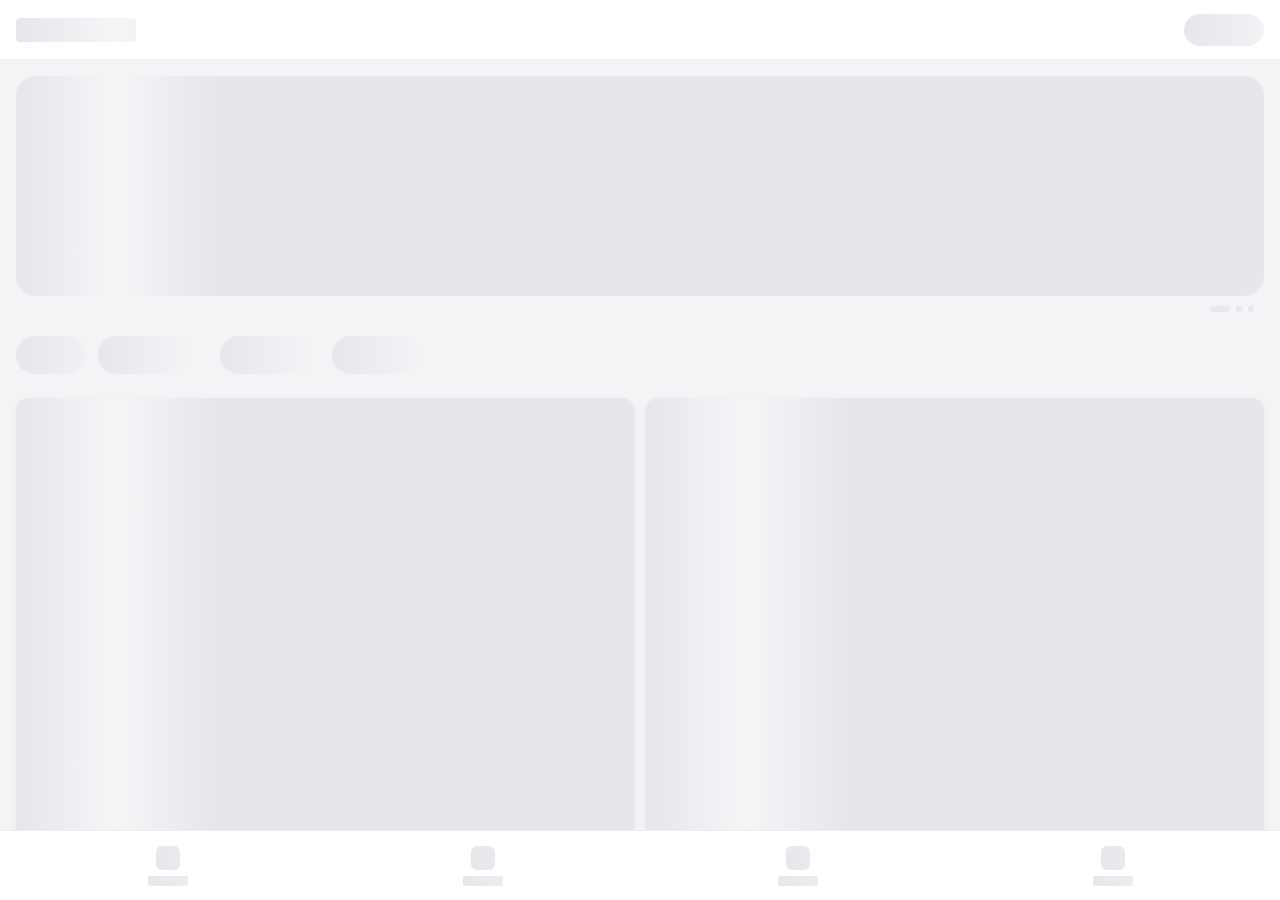
<file: loading.html>
<!DOCTYPE html>
<html lang="en">
<head>
    <meta charset="UTF-8">
    <meta name="viewport" content="width=device-width, initial-scale=1.0, maximum-scale=1.0, user-scalable=no">
    <title>Skeleton Loading Demo</title>
    <!-- Bootstrap CSS -->
    <link href="https://cdn.jsdelivr.net/npm/bootstrap@5.3.3/dist/css/bootstrap.min.css" rel="stylesheet">
    <link rel="stylesheet" href="index.css">
</head>
<body style="background:var(--bg-main); overflow: hidden; height: 100vh; display: flex; flex-direction: column;">
    
    <!-- Skeleton Header -->
    <header class="top-header" style="height: 60px; background: white; padding: 0 16px; display: flex; align-items: center; justify-content: space-between; border-bottom: 1px solid #eee;">
        <div class="skeleton-box" style="height: 24px; width: 120px; border-radius: 4px;"></div>
        <div class="skeleton-box" style="height: 32px; width: 80px; border-radius: 20px;"></div>
    </header>

    <div class="content-wrapper" style="flex: 1; overflow: hidden; padding: 16px;">
        <!-- Skeleton Featured Slider -->
        <div class="featured-slider-wrapper" style="margin-bottom: 24px;">
            <div class="skeleton-box" style="height: 220px; border-radius: 20px; width: 100%;"></div>
            <div style="display: flex; justify-content: flex-end; gap: 6px; margin-top: 10px; margin-right: 10px;">
                <div class="skeleton-box" style="height: 6px; width: 20px; border-radius: 3px;"></div>
                <div class="skeleton-box" style="height: 6px; width: 6px; border-radius: 3px;"></div>
                <div class="skeleton-box" style="height: 6px; width: 6px; border-radius: 3px;"></div>
            </div>
        </div>
        
        <!-- Skeleton Category Tabs -->
        <div style="display: flex; gap: 12px; margin-bottom: 24px; overflow: hidden;">
            <div class="skeleton-box" style="height: 38px; width: 70px; border-radius: 20px; flex-shrink: 0;"></div>
            <div class="skeleton-box" style="height: 38px; width: 110px; border-radius: 20px; flex-shrink: 0;"></div>
            <div class="skeleton-box" style="height: 38px; width: 100px; border-radius: 20px; flex-shrink: 0;"></div>
            <div class="skeleton-box" style="height: 38px; width: 90px; border-radius: 20px; flex-shrink: 0;"></div>
        </div>
        
        <!-- Skeleton Grid -->
        <div class="puzzle-grid" style="display: grid; grid-template-columns: 1fr 1fr; gap: 12px;">
            <div class="skeleton-box skeleton-card"></div>
            <div class="skeleton-box skeleton-card"></div>
            <!-- Simulating locked cards in skeleton -->
            <div class="skeleton-box skeleton-card" style="filter: brightness(0.7);"></div>
            <div class="skeleton-box skeleton-card" style="filter: brightness(0.7);"></div>
        </div>
    </div>

    <!-- Skeleton Sidebar/Nav -->
    <div style="height: 70px; background: white; border-top: 1px solid #eee; display: flex; align-items: center; justify-content: space-around; padding: 0 10px;">
        <div style="display: flex; flex-direction: column; align-items: center; gap: 6px;">
            <div class="skeleton-box" style="height: 24px; width: 24px; border-radius: 6px;"></div>
            <div class="skeleton-box" style="height: 10px; width: 40px; border-radius: 2px;"></div>
        </div>
        <div style="display: flex; flex-direction: column; align-items: center; gap: 6px;">
            <div class="skeleton-box" style="height: 24px; width: 24px; border-radius: 6px;"></div>
            <div class="skeleton-box" style="height: 10px; width: 40px; border-radius: 2px;"></div>
        </div>
        <div style="display: flex; flex-direction: column; align-items: center; gap: 6px;">
            <div class="skeleton-box" style="height: 24px; width: 24px; border-radius: 6px;"></div>
            <div class="skeleton-box" style="height: 10px; width: 40px; border-radius: 2px;"></div>
        </div>
        <div style="display: flex; flex-direction: column; align-items: center; gap: 6px;">
            <div class="skeleton-box" style="height: 24px; width: 24px; border-radius: 6px;"></div>
            <div class="skeleton-box" style="height: 10px; width: 40px; border-radius: 2px;"></div>
        </div>
    </div>

</body>
</html>
</file>
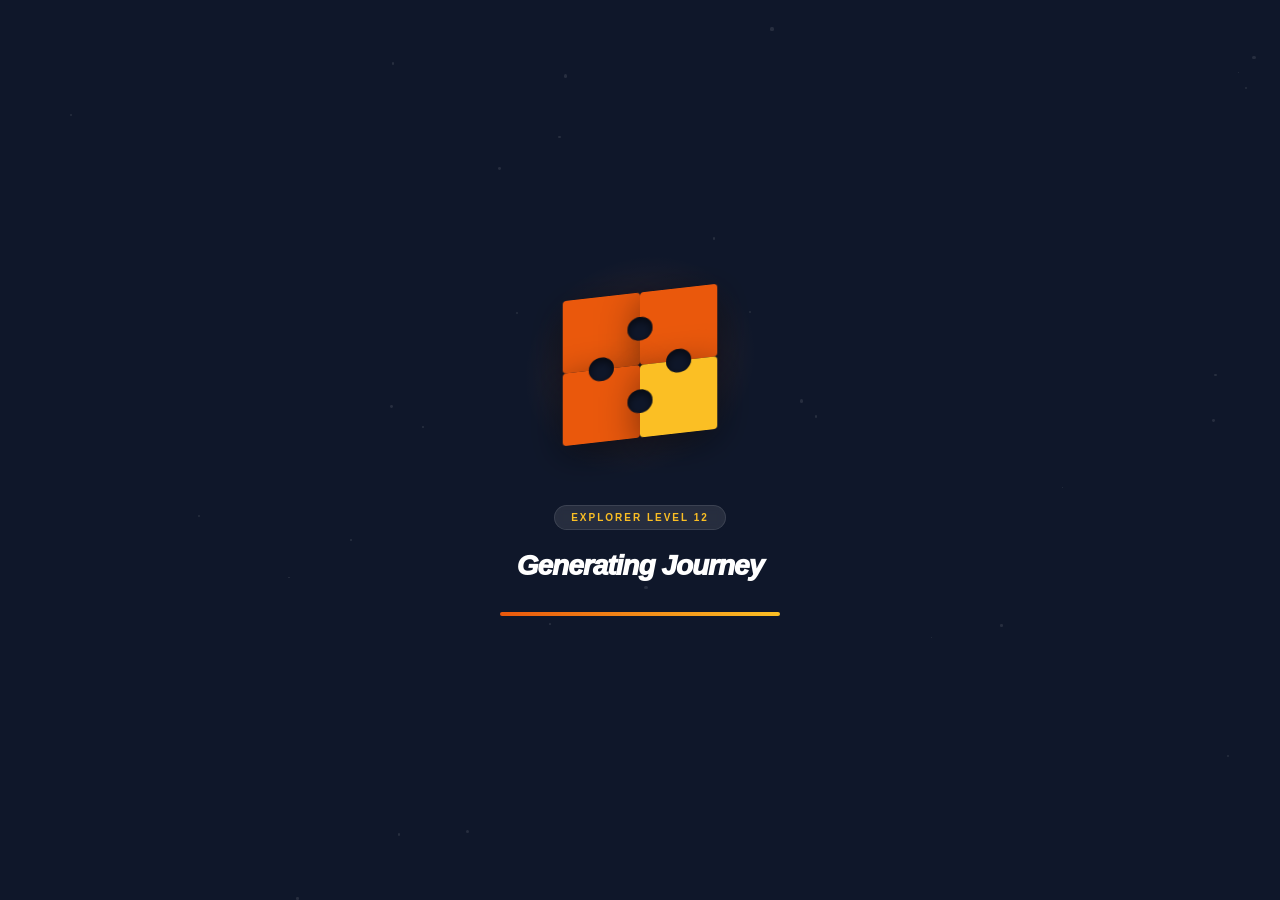
<file: puzzleLoading.html>
<!DOCTYPE html>
<html lang="en">

<head>
    <meta charset="UTF-8">
    <meta name="viewport" content="width=device-width, initial-scale=1.0">
    <title>Puzzle Loading...</title>
    <style>
        :root {
            --primary: #ea580c;
            --primary-light: #fbbf24;
            --bg-dark: #0f172a;
            --piece-size: 80px;
        }

        body {
            margin: 0;
            padding: 0;
            display: flex;
            justify-content: center;
            align-items: center;
            height: 100vh;
            background-color: var(--bg-dark);
            font-family: 'Inter', sans-serif;
            overflow: hidden;
            perspective: 2000px;
        }

        .loader-wrapper {
            display: flex;
            flex-direction: column;
            align-items: center;
            gap: 60px;
            opacity: 0;
            animation: wrapper-fade-in 0.5s forwards;
        }

        @keyframes wrapper-fade-in {
            to { opacity: 1; }
        }

        /* 3D Arena */
        .puzzle-arena {
            position: relative;
            width: 160px;
            height: 160px;
            transform-style: preserve-3d;
            transform: rotateX(20deg) rotateY(-10deg);
            animation: arena-entrance 4s cubic-bezier(0.2, 0, 0.2, 1) forwards;
        }

        @keyframes arena-entrance {
            0% { transform: rotateX(45deg) rotateY(-30deg) scale(0.8) translateZ(-500px); }
            40% { transform: rotateX(20deg) rotateY(-10deg) scale(1.1) translateZ(50px); }
            100% { transform: rotateX(25deg) rotateY(-15deg) scale(1) translateZ(0); }
        }

        /* Jigsaw Piece Core */
        .piece {
            position: absolute;
            width: var(--piece-size);
            height: var(--piece-size);
            background: var(--primary);
            border-radius: 4px;
            transform-style: preserve-3d;
            box-shadow: 0 10px 40px rgba(0,0,0,0.5);
            animation: piece-assemble 4s cubic-bezier(0.34, 1.56, 0.64, 1) forwards;
        }

        .tab, .slot {
            position: absolute;
            width: 26px;
            height: 26px;
            border-radius: 50%;
        }
        .tab { background: var(--primary); }
        .slot { background: var(--bg-dark); box-shadow: inset 0 4px 10px rgba(0,0,0,0.6); }

        /* Piece Positions & Delays */
        .p1 { top: 0; left: 0; --ox: -400px; --oy: -400px; --rz: -120deg; animation-delay: 0.1s; }
        .p1 .tab-r { right: -13px; top: 27px; }
        .p1 .tab-b { bottom: -13px; left: 27px; }

        .p2 { top: 0; left: var(--piece-size); --ox: 400px; --oy: -400px; --rz: 120deg; animation-delay: 0.3s; }
        .p2 .slot-l { left: -13px; top: 27px; }
        .p2 .tab-b { bottom: -13px; left: 27px; }

        .p3 { top: var(--piece-size); left: 0; --ox: -400px; --oy: 400px; --rz: 90deg; animation-delay: 0.5s; }
        .p3 .slot-t { top: -13px; left: 27px; }
        .p3 .tab-r { right: -13px; top: 27px; }

        .p4 { top: var(--piece-size); left: var(--piece-size); --ox: 400px; --oy: 400px; --rz: -90deg; animation-delay: 0.7s; }
        .p4 { background: var(--primary-light); }
        .p4 .slot-t { top: -13px; left: 27px; }
        .p4 .slot-l { left: -13px; top: 27px; }
        .p4 .tab { background: var(--primary-light); } 

        @keyframes piece-assemble {
            0% { 
                opacity: 0;
                transform: translate3d(var(--ox), var(--oy), 1000px) rotateZ(var(--rz)) scale(0.2);
                filter: blur(20px);
            }
            30% {
                opacity: 1;
                transform: translate3d(calc(var(--ox) * 0.2), calc(var(--oy) * 0.2), 200px) rotateZ(0) scale(1.2);
                filter: blur(0);
            }
            60%, 100% {
                opacity: 1;
                transform: translate3d(0, 0, 0) scale(1);
            }
        }

        /* Success Pulse on Finish */
        .success-glow {
            position: absolute;
            inset: -40px;
            background: radial-gradient(circle, rgba(234, 88, 12, 0.3) 0%, transparent 70%);
            border-radius: 50%;
            opacity: 0;
            transform: scale(0.5);
            animation: success-burst 4s ease-out forwards;
            pointer-events: none;
        }

        @keyframes success-burst {
            0%, 65% { opacity: 0; transform: scale(0.5); }
            75% { opacity: 1; transform: scale(1.2); }
            100% { opacity: 0.5; transform: scale(1); }
        }

        /* UI Branding */
        .ui-panel {
            text-align: center;
            z-index: 100;
        }

        .level-badge {
            background: rgba(255, 255, 255, 0.1);
            border: 1px solid rgba(255, 255, 255, 0.1);
            padding: 6px 16px;
            border-radius: 20px;
            color: var(--primary-light);
            font-size: 10px;
            font-weight: 800;
            text-transform: uppercase;
            letter-spacing: 2px;
            margin-bottom: 20px;
            display: inline-block;
            backdrop-filter: blur(5px);
            opacity: 0;
            transform: translateY(10px);
            animation: level-reveal 4s ease-out forwards;
        }

        @keyframes level-reveal {
            0%, 60% { opacity: 0; transform: translateY(10px); }
            75%, 100% { opacity: 1; transform: translateY(0); }
        }

        .title {
            color: white;
            font-size: 28px;
            font-weight: 950;
            letter-spacing: -1px;
            margin: 0 0 30px 0;
            font-style: italic;
            opacity: 0;
            animation: title-reveal 4s ease-out forwards;
        }

        @keyframes title-reveal {
            0%, 20% { opacity: 0; transform: scale(0.9); }
            40%, 100% { opacity: 1; transform: scale(1); }
        }

        .progress-track {
            width: 280px;
            height: 4px;
            background: rgba(255, 255, 255, 0.05);
            border-radius: 10px;
            overflow: hidden;
            position: relative;
        }

        .progress-fill {
            height: 100%;
            width: 0%;
            background: linear-gradient(90deg, var(--primary), var(--primary-light));
            box-shadow: 0 0 20px var(--primary);
            animation: progress-fill 4s cubic-bezier(0.1, 0, 0.1, 1) forwards;
        }

        @keyframes progress-fill {
            0% { width: 0%; }
            65% { width: 100%; }
            100% { width: 100%; }
        }

        /* Particles */
        .stars { position: absolute; inset: 0; z-index: -1; }
        .star { position: absolute; background: white; border-radius: 50%; opacity: 0.1; }

    </style>
</head>

<body>
    <div class="stars" id="starfield"></div>

    <div class="loader-wrapper">
        <div class="puzzle-arena">
            <div class="success-glow"></div>
            <!-- Assemble Pieces -->
            <div class="piece p1">
                <div class="tab tab-r"></div>
                <div class="tab tab-b"></div>
            </div>
            <div class="piece p2">
                <div class="slot slot-l"></div>
                <div class="tab tab-b"></div>
            </div>
            <div class="piece p3">
                <div class="slot slot-t"></div>
                <div class="tab tab-r"></div>
            </div>
            <div class="piece p4">
                <div class="slot slot-t"></div>
                <div class="slot slot-l"></div>
            </div>
        </div>

        <div class="ui-panel">
            <div class="level-badge">Explorer Level 12</div>
            <h1 class="title">Generating Journey</h1>
            <div class="progress-track">
                <div class="progress-fill"></div>
            </div>
        </div>
    </div>

    <script>
        // Particles
        const field = document.getElementById('starfield');
        for (let i = 0; i < 30; i++) {
            const star = document.createElement('div');
            star.className = 'star';
            const size = Math.random() * 3 + 1;
            star.style.width = size + 'px';
            star.style.height = size + 'px';
            star.style.top = Math.random() * 100 + 'vh';
            star.style.left = Math.random() * 100 + 'vw';
            field.appendChild(star);
        }
    </script>
</body>

</html>
</file>
<file: index.css>
@import url('https://fonts.googleapis.com/css2?family=Inter:wght@400;500;600;700&family=Playfair+Display:ital,wght@1,700&family=Poppins:ital,wght@1,800&display=swap');

:root {
    --primary: #ea580c;
    --primary-light: #f59e0b;
    --bg-main: #f3f4f6;
    --white: #ffffff;
    --text-dark: #1f2937;
    --text-muted: #6b7280;
    --accent-orange: #f59e0b;
    --gradient-orange: linear-gradient(135deg, #f59e0b, #ea580c);
    --nav-height: 70px;
    --header-height: 60px;
    --header-bg: rgba(255, 255, 255, 0.85);
    --border-base: rgba(0, 0, 0, 0.05);
}




/* Structural Mode Differences (Layout only, not colors) */
/* (Currently using class as hook only) */



* {
    box-sizing: border-box;
    -webkit-tap-highlight-color: transparent;
}

body {
    margin: 0;
    padding: 0;
    font-family: 'Inter', sans-serif;
    background-color: var(--bg-main);
    color: var(--text-dark);
    height: 100vh;
    height: 100dvh;
    width: 100vw;
    overflow: hidden;
    display: flex;
    flex-direction: column;
}

.loading-full-overlay {
    position: fixed;
    inset: 0;
    z-index: 5000;
    /* Above everything */
    background: #0f172a;
    display: none;
    opacity: 0;
    transition: opacity 0.4s ease;
    pointer-events: none;
}

.loading-full-overlay.active {
    display: block;
    opacity: 1;
    pointer-events: all;
}

#game-container {
    display: flex;
    flex-direction: column;
    height: 100vh;
    height: 100dvh;
    overflow: hidden;
    position: relative;
}

.screen {
    flex: 1;
    overflow-y: auto;
    padding-bottom: var(--nav-height);
}

/* --- SKELETON LOADER ANIMATIONS --- */
.skeleton-box {
    display: block;
    background: #e5e7eb;
    background-image: linear-gradient(90deg,
            rgba(255, 255, 255, 0) 0%,
            rgba(255, 255, 255, 0.6) 50%,
            rgba(255, 255, 255, 0) 100%);
    background-size: 200px 100%;
    background-repeat: no-repeat;
    animation:
        skeleton-shimmer 1.2s infinite linear,
        skeleton-pulse 2s infinite ease-in-out;
    pointer-events: none;
}

@keyframes skeleton-shimmer {
    0% {
        background-position: -200px 0;
    }

    100% {
        background-position: calc(200px + 100%) 0;
    }
}

@keyframes skeleton-pulse {

    0%,
    100% {
        opacity: 1;
    }

    50% {
        opacity: 0.7;
    }
}

.skeleton-card {
    border-radius: 12px;
    height: 100%;
    aspect-ratio: 1;
    width: 100%;
    box-shadow: 0 4px 10px rgba(0, 0, 0, 0.05);
}

#loading-overlay {
    position: fixed;
    top: 0;
    left: 0;
    width: 100%;
    height: 100%;
    background: var(--bg-main);
    z-index: 9999;
    display: flex;
    flex-direction: column;
    transition: opacity 0.5s ease-in-out;
}

/* Typography */
.screen-title {
    font-family: 'Poppins', sans-serif;
    font-size: 24px;
    font-style: italic;
    font-weight: 800;
    margin: 0;
    letter-spacing: -0.5px;
}

/* Header */
.top-header {
    height: var(--header-height);
    display: flex;
    justify-content: space-between;
    align-items: center;
    padding: 0 20px;
    background: var(--header-bg);
    backdrop-filter: blur(10px);
    -webkit-backdrop-filter: blur(10px);
    border-bottom: 1px solid var(--border-base);
    z-index: 1000;
}

.back-btn {
    background: none;
    border: none;
    color: var(--primary);
    padding: 8px;
    display: flex;
    align-items: center;
    justify-content: center;
    border-radius: 50%;
    transition: background 0.2s ease;
    cursor: pointer;
}

.back-btn:active {
    background: #fff7ed;
}

.back-btn-premium {
    color: var(--text-dark) !important;
    background: rgba(255, 255, 255, 0.8) !important;
    backdrop-filter: blur(5px);
    width: 40px;
    height: 40px;
    border-radius: 12px !important;
    display: flex !important;
    align-items: center;
    justify-content: center;
    box-shadow: 0 2px 8px rgba(0, 0, 0, 0.05);
}

.currency-badge {
    background: #fff7ed;
    padding: 6px 12px;
    border-radius: 12px;
    display: flex;
    align-items: center;
    gap: 6px;
    font-weight: 700;
    color: var(--text-dark);
    box-shadow: 0 2px 8px rgba(0, 0, 0, 0.04);
}

.header-icon-btn {
    background: white;
    border: 1px solid rgba(0, 0, 0, 0.05);
    color: #111827;
    /* Premium Black */
    width: 40px;
    height: 40px;
    border-radius: 12px;
    display: flex;
    align-items: center;
    justify-content: center;
    cursor: pointer;
    transition: all 0.2s ease;
    box-shadow: 0 2px 8px rgba(0, 0, 0, 0.04);
}

.header-icon-btn:active {
    transform: scale(0.9);
    background: #f3f4f6;
}

.header-right-tools {
    display: flex;
    align-items: center;
    gap: 10px;
}

/* More Menu / Profile Styles */
.profile-menu-overlay {
    position: fixed;
    inset: 0;
    background: rgba(0, 0, 0, 0.4);
    backdrop-filter: blur(4px);
    -webkit-backdrop-filter: blur(4px);
    z-index: 2000;
    display: none;
    opacity: 0;
    transition: opacity 0.3s ease;
}

.profile-menu-overlay.active {
    display: block;
    opacity: 1;
}

.profile-menu-content {
    position: absolute;
    top: 70px;
    right: 20px;
    width: 280px;
    background: white;
    border-radius: 24px;
    box-shadow: 0 20px 40px rgba(0, 0, 0, 0.15);
    padding: 24px;
    transform: translateY(-20px) scale(0.95);
    transition: all 0.3s cubic-bezier(0.34, 1.56, 0.64, 1);
    opacity: 0;
}

.profile-close-btn {
    position: absolute;
    top: 16px;
    right: 16px;
    width: 32px;
    height: 32px;
    border-radius: 50%;
    background: #f8f9fa;
    border: none;
    color: black;
    display: flex;
    align-items: center;
    justify-content: center;
    cursor: pointer;
    transition: all 0.2s ease;
    z-index: 10;
}

.profile-close-btn:hover {
    background: #fff7ed;
    color: var(--primary);
}

.profile-close-btn:active {
    transform: scale(0.9);
}

.profile-menu-overlay.active .profile-menu-content {
    transform: translateY(0) scale(1);
    opacity: 1;
}

.profile-header {
    display: flex;
    align-items: center;
    gap: 16px;
    margin-bottom: 20px;
}

.profile-avatar {
    width: 60px;
    height: 60px;
    border-radius: 20px;
    background: var(--gradient-orange);
    display: flex;
    align-items: center;
    justify-content: center;
    font-size: 24px;
    color: white;
    box-shadow: 0 8px 16px rgba(234, 88, 12, 0.2);
}

.profile-info h3 {
    margin: 0;
    font-size: 18px;
    font-weight: 700;
}

.profile-info p {
    margin: 4px 0 0 0;
    font-size: 13px;
    color: var(--text-muted);
}

.menu-stats {
    display: grid;
    grid-template-columns: 1fr 1fr;
    gap: 12px;
    margin-bottom: 24px;
}

.stat-card {
    background: #f8f9fa;
    padding: 12px;
    border-radius: 16px;
    display: flex;
    flex-direction: column;
    gap: 4px;
}

.stat-label {
    font-size: 11px;
    font-weight: 700;
    color: var(--text-muted);
    text-transform: uppercase;
    letter-spacing: 0.5px;
}

.stat-value {
    font-size: 16px;
    font-weight: 800;
    color: var(--text-dark);
}

.stat-value.monu-coins {
    color: #b45309;
}

.menu-actions {
    display: flex;
    flex-direction: column;
    gap: 8px;
}

.menu-item {
    display: flex;
    align-items: center;
    gap: 12px;
    padding: 12px 16px;
    border-radius: 12px;
    font-size: 15px;
    font-weight: 600;
    color: var(--text-dark);
    transition: all 0.2s ease;
    cursor: pointer;
}

.profile-icon {
    color: #000;
    flex-shrink: 0;
}

.menu-item:hover {
    background: #f8f9fa;
}

.menu-item i {
    font-size: 18px;
}

.menu-divider {
    height: 1px;
    background: #eee;
    margin: 8px 0;
}

/* Featured Header Text Styles */
.slider-header-container {
    padding: 8px 4px 8px 4px;
}

.slider-main-heading {
    font-family: 'Poppins', sans-serif;
    font-size: 34px;
    font-weight: 950;
    color: var(--text-dark);
    /* Changed to Black */
    margin: 0;
    line-height: 1.1;
    letter-spacing: -1.5px;
}

.slider-sub-heading {
    font-size: 14px;
    font-weight: 700;
    color: var(--text-dark);
    margin: 6px 0 0 0;
    letter-spacing: 1px;
    text-transform: uppercase;
    display: flex;
    flex-wrap: nowrap;
    /* Prevent wrapping which pushes content */
    align-items: center;
    min-height: 24px;
    perspective: 1000px;
    height: 24px;
    /* Fixed height is key */
    gap: 0;
    overflow: hidden;
    /* Prevent text jumps */
}

.char-span {
    display: inline-block;
    color: var(--text-dark);
    /* Changed to Black */
    will-change: transform, opacity;
}


/* Character-by-Character Flip Animation */
@keyframes letterFlip {
    0% {
        opacity: 0;
        transform: translateY(15px) rotateX(-90deg);
        filter: blur(4px);
    }

    100% {
        opacity: 1;
        transform: translateY(0) rotateX(0deg);
        filter: blur(0);
    }
}


.currency-badge .gem-icon {
    width: 16px;
    height: 16px;
    background: var(--gradient-orange);
    clip-path: polygon(50% 0%, 100% 38%, 81% 100%, 19% 100%, 0% 38%);
}

.plus-btn {
    background: var(--primary);
    color: white;
    width: 20px;
    height: 20px;
    border-radius: 50%;
    display: flex;
    align-items: center;
    justify-content: center;
    font-size: 14px;
    margin-left: 4px;
}

/* Bottom Navigation */
.bottom-nav {
    position: fixed;
    bottom: 0;
    left: 0;
    right: 0;
    height: var(--nav-height);
    background: var(--white);
    display: flex;
    justify-content: space-around;
    align-items: center;
    border-top: 1px solid var(--border-base);
    z-index: 100;
}

.nav-item {
    display: flex;
    flex-direction: column;
    align-items: center;
    gap: 4px;
    color: var(--text-muted);
    font-size: 12px;
    font-weight: 500;
    flex: 1;
    cursor: pointer;
    transition: color 0.2s ease;
}

.nav-item.active {
    color: var(--primary);
}



.nav-icon {
    width: 24px;
    height: 24px;
    background: currentColor;
    mask-size: contain;
    mask-repeat: no-repeat;
    mask-position: center;
    -webkit-mask-size: contain;
    -webkit-mask-repeat: no-repeat;
    -webkit-mask-position: center;
}

/* Splash Screen Design (New Premium Logic) */
:root {
    --splash-bg: #0a0e1a;
    --p-red: #f44336;
    --p-blue: #2196f3;
    --p-yellow: #ffc107;
    --p-green: #4caf50;
}

#splash-screen {
    position: fixed;
    inset: 0;
    background: var(--splash-bg);
    z-index: 99999;
    display: flex;
    flex-direction: column;
    align-items: center;
    justify-content: center;
    transition: opacity 0.8s cubic-bezier(0.4, 0, 0.2, 1), visibility 0.8s;
}

#splash-screen.fade-out {
    opacity: 0;
    visibility: hidden;
    pointer-events: none;
}

/* Logo Container */
.logo-container {
    position: relative;
    width: 140px;
    height: 140px;
    margin-bottom: 30px;
    display: flex;
    justify-content: center;
    align-items: center;
    animation: logoPulse 4s ease-in-out infinite alternate;
}

@keyframes logoPulse {
    from { transform: scale(1); }
    to { transform: scale(1.05); }
}

/* The Glow Effect behind the logo */
.logo-glow {
    position: absolute;
    width: 240px;
    height: 240px;
    background: radial-gradient(circle, rgba(33, 150, 243, 0.4) 0%, rgba(244, 67, 54, 0.2) 50%, transparent 70%);
    border-radius: 50%;
    opacity: 0;
    transform: scale(0.5);
    animation: glowAppear 2s ease-out 1.2s forwards;
    z-index: 0;
}

/* Puzzle Piece Logic */
.piece {
    position: absolute;
    width: 70px;
    height: 70px;
    opacity: 0;
    z-index: 2;
    /* Using back for a slight bounce effect */
    animation: flyIn 1.2s cubic-bezier(0.175, 0.885, 0.32, 1.275) forwards;
}

.p-red    { background: var(--p-red); top: 0; left: 0; animation-delay: 0.1s; clip-path: polygon(0% 0%, 100% 0%, 100% 70%, 70% 70%, 70% 100%, 0% 100%); --tx: -250px; --ty: -250px; }
.p-blue   { background: var(--p-blue); top: 0; right: 0; animation-delay: 0.2s; clip-path: polygon(0% 0%, 100% 0%, 100% 100%, 30% 100%, 30% 70%, 0% 70%); --tx: 250px; --ty: -250px; }
.p-yellow { background: var(--p-yellow); bottom: 0; left: 0; animation-delay: 0.3s; clip-path: polygon(0% 0%, 70% 0%, 70% 30%, 100% 30%, 100% 100%, 0% 100%); --tx: -250px; --ty: 250px; }
.p-green  { background: var(--p-green); bottom: 0; right: 0; animation-delay: 0.4s; clip-path: polygon(30% 0%, 100% 0%, 100% 100%, 0% 100%, 0% 30%, 30% 30%); --tx: 250px; --ty: 250px; }

@keyframes flyIn {
    0% {
        opacity: 0;
        transform: translate(var(--tx), var(--ty)) scale(1.8) rotate(25deg);
    }
    100% {
        opacity: 1;
        transform: translate(0, 0) scale(1) rotate(0deg);
    }
}

@keyframes glowAppear {
    0% { opacity: 0; transform: scale(0.4); }
    50% { opacity: 0.7; transform: scale(1.1); }
    100% { opacity: 0.4; transform: scale(1); }
}

/* Monupuzzle Text Styling */
.app-name {
    color: white;
    font-size: 34px;
    font-weight: 900;
    letter-spacing: 8px;
    text-align: center;
    position: relative;
    background: linear-gradient(to right, #fff 20%, #ffc107 40%, #fff 60%);
    background-size: 200% auto;
    -webkit-background-clip: text;
    background-clip: text;
    -webkit-text-fill-color: transparent;
    animation: 
        textReveal 1.2s cubic-bezier(0.34, 1.56, 0.64, 1) 1.4s forwards,
        shimmer 2.5s linear infinite 2.5s;
    opacity: 0;
    transform: translateY(20px);
}

@keyframes textReveal {
    to {
        opacity: 1;
        transform: translateY(0);
        letter-spacing: 6px;
    }
}

@keyframes shimmer {
    to { background-position: 200% center; }
}

.powered-by {
    position: absolute;
    bottom: 50px;
    color: #444;
    font-size: 10px;
    text-transform: uppercase;
    letter-spacing: 4px;
    opacity: 0;
    animation: fadeInText 1s ease-out 2.2s forwards;
}

@keyframes fadeInText {
    to { opacity: 1; }
}

/* Dashboard Content */
.content-wrapper {
    padding: 10px 16px;
}

/* Featured Slider */
.featured-slider-wrapper {
    position: relative;
    width: 100%;
    margin-bottom: 12px;
    overflow: hidden;
}

.featured-slider {
    display: flex;
    overflow-x: auto;
    scroll-snap-type: x mandatory;
    scroll-behavior: smooth;
    gap: 12px;
    padding: 10px 16px 25px 16px;
    /* space for shadows and dots */
    margin: 0 -16px;
    /* Stretch to screen edges natively */
    scrollbar-width: none;
    -webkit-overflow-scrolling: touch;
    align-items: center;
}

.featured-slider::-webkit-scrollbar {
    display: none;
}

.featured-slider .featured-card {
    flex: 0 0 calc(100% - 32px);
    /* Let adjacent cards peek through */
    scroll-snap-align: center;
}

.slider-dots {
    display: flex;
    justify-content: center;
    gap: 8px;
    position: absolute;
    bottom: 5px;
    left: 0;
    right: 0;
    z-index: 10;
}

.dot {
    width: 6px;
    height: 6px;
    border-radius: 3px;
    background: rgba(0, 0, 0, 0.15);
    /* Fits light theme well */
    transition: all 0.3s ease;
}

.dot.active {
    width: 20px;
    background: var(--primary);
}

.featured-card {
    background: var(--white);
    border-radius: 20px;
    overflow: hidden;
    position: relative;
    box-shadow: 0 8px 20px -5px rgba(0, 0, 0, 0.12);
    transform: scale(0.94);
    opacity: 0.6;
    transition: transform 0.4s cubic-bezier(0.25, 0.8, 0.25, 1), opacity 0.4s ease;
}

.featured-card.active-slide {
    transform: scale(1);
    opacity: 1;
    box-shadow: 0 12px 30px -5px rgba(0, 0, 0, 0.2);
}

.featured-img-container {
    width: 100%;
    aspect-ratio: 16 / 9;
    background: transparent;
    /* Neat White Background */
    position: relative;
    border-radius: 20px;
    overflow: hidden;
    box-shadow: inset 0 0 40px rgba(0, 0, 0, 0.03);
}

.featured-img-container img {
    /* Filters removed to keep original colors as per user request */
    transition: transform 1.2s cubic-bezier(0.34, 1.56, 0.64, 1);
}

.featured-card.active-slide .featured-img-container img {
    transform: scale(1.05);
    /* Soft premium zoom */
}

.featured-img-container::after {
    content: '';
    position: absolute;
    inset: 0;
    /* Softened gradient to preserve original image colors better */
    background: linear-gradient(to top, rgba(0, 0, 0, 0.65) 0%, rgba(0, 0, 0, 0.2) 40%, transparent 80%);
    pointer-events: none;
}

.featured-info {
    position: absolute;
    top: 0;
    left: 0;
    width: 100%;
    height: 100%;
    padding: 24px;
    display: flex;
    flex-direction: row;
    justify-content: space-between;
    align-items: flex-end;
    z-index: 2;
    color: white;
}

.featured-text {
    display: flex;
    flex-direction: column;
    align-items: flex-start;
}

.featured-tag {
    font-size: 10px;
    font-weight: 800;
    text-transform: uppercase;
    color: #fffbeb;
    letter-spacing: 1.2px;
    margin-bottom: 8px;
    background: linear-gradient(135deg, #f59e0b, #d97706);
    /* High-end Amber Gradient */
    padding: 6px 14px;
    border-radius: 30px;
    box-shadow: 0 6px 15px rgba(217, 119, 6, 0.4);
    border: 1px solid rgba(255, 255, 255, 0.2);
    backdrop-filter: blur(5px);
    /* Sharper glass effect */
    -webkit-backdrop-filter: blur(5px);
}

.featured-title {
    font-size: 22px;
    font-weight: 900;
    line-height: 1.1;
    margin: 0;
    color: white;
    text-shadow: 0 4px 8px rgba(0, 0, 0, 0.3);
    background: rgba(255, 255, 255, 0.1);
    backdrop-filter: blur(15px);
    -webkit-backdrop-filter: blur(15px);
    padding: 10px 18px;
    border-radius: 16px;
    border: 1px solid rgba(255, 255, 255, 0.15);
    box-shadow: 0 8px 32px 0 rgba(0, 0, 0, 0.2);
    border-bottom: 1px solid rgba(255, 255, 255, 0.05);
    /* Reflective light effect */
    border-right: 1px solid rgba(255, 255, 255, 0.05);
}

.featured-play-btn {
    background: rgba(255, 255, 255, 0.95);
    border: none;
    color: var(--primary);
    font-size: 13px;
    font-weight: 700;
    padding: 10px 22px;
    border-radius: 24px;
    box-shadow: 0 4px 10px rgba(0, 0, 0, 0.2);
    cursor: pointer;
    transition: all 0.2s ease;
    flex-shrink: 0;
    margin-left: 12px;
    white-space: nowrap;
    margin-bottom: 4px;
    /* Slight visual nudge to align perfectly with the title text baseline */
}

.featured-play-btn:active {
    transform: scale(0.95);
}

/* Category Tabs Redesign */
.tabs-wrapper {
    padding: 6px 14px 10px 16px;
    /* Tighter padding for "attached" feel */
    background: rgba(255, 255, 255, 0.85);
    backdrop-filter: blur(10px);
    -webkit-backdrop-filter: blur(10px);
    border-bottom: 1px solid rgba(0, 0, 0, 0.05);
    position: sticky;
    top: 0;
    /* Anchor directly to header bottom */
    z-index: 900;
    margin: 0 -16px 4px -16px;
    display: flex;
    align-items: center;
    justify-content: space-between;
}

.tabs-scroll {
    display: flex;
    gap: 8px;
    overflow-x: auto;
    scrollbar-width: none;
    align-items: center;
    position: relative;
    padding: 4px 2px;
    flex: 1;
}

.category-menu-btn {
    width: 42px;
    height: 42px;
    display: flex;
    align-items: center;
    justify-content: center;
    font-size: 22px;
    color: var(--text-dark);
    background: white;
    border-radius: 12px;
    margin-left: 12px;
    cursor: pointer;
    box-shadow: 0 4px 10px rgba(0, 0, 0, 0.05);
    transition: all 0.2s ease;
    border: 1px solid rgba(0, 0, 0, 0.03);
    flex-shrink: 0;
}

.category-menu-btn:active {
    transform: scale(0.9);
    background: #f8f9fa;
}

.tabs-scroll::-webkit-scrollbar {
    display: none;
}

.tab {
    padding: 10px 20px;
    border-radius: 14px;
    font-size: 14px;
    font-weight: 600;
    color: var(--text-muted);
    background: rgba(255, 255, 255, 0.5);
    white-space: nowrap;
    cursor: pointer;
    transition: all 0.3s cubic-bezier(0.4, 0, 0.2, 1);
    position: relative;
    z-index: 2;
    border: 1px solid rgba(0, 0, 0, 0.03);
    display: flex;
    align-items: center;
    gap: 8px;
}

.tab span {
    pointer-events: none;
}

.tab:active {
    transform: scale(0.92);
}

.tab:hover span {
    transform: scale(1.2) rotate(-5deg);
    display: inline-block;
    transition: transform 0.2s ease;
}

.tab.active {
    color: var(--white);
    background: transparent;
    border-color: transparent;
}

/* The Sliding Magnetic Pill */
.tab-indicator {
    position: absolute;
    height: 42px;
    /* Set height to match tab height */
    background: var(--gradient-orange);
    border-radius: 14px;
    transition: all 0.4s cubic-bezier(0.19, 1, 0.22, 1);
    z-index: 1;
    pointer-events: none;
    box-shadow: 0 4px 12px rgba(234, 88, 12, 0.3);
}

/* Puzzle Grid */
.puzzle-grid {
    display: grid;
    grid-template-columns: 1fr 1fr;
    gap: 12px;
    margin-top: 10px;
}

.puzzle-card {
    background: var(--white);
    border-radius: 12px;
    overflow: hidden;
    position: relative;
    aspect-ratio: 1;
    box-shadow: 0 4px 10px rgba(0, 0, 0, 0.08);
    cursor: pointer;
    transition: transform 0.3s cubic-bezier(0.34, 1.56, 0.64, 1), box-shadow 0.3s ease;
    will-change: transform, opacity;
}

.puzzle-card:hover {
    transform: translateY(-5px) scale(1.03);
    box-shadow: 0 12px 20px -8px rgba(0, 0, 0, 0.3);
    z-index: 10;
}

/* Hidden card logic for filtering */
.puzzle-card.hidden-card {
    display: none !important;
}

.puzzle-card img {
    width: 100%;
    height: 100%;
    object-fit: cover;
    transition:
        filter 0.3s ease,
        opacity 1s ease-out,
        transform 1.2s cubic-bezier(0.34, 1.56, 0.64, 1);
    opacity: 0;
    transform: scale(1.1);
    /* Starts slightly zoomed in */
}

.puzzle-card img.loaded {
    opacity: 1;
    transform: scale(1);
    /* Original colors restored */
}

.puzzle-card {
    /* Use skeleton shimmer as the background when image is transparent */
    background: #eaebed;
    position: relative;
    overflow: hidden;
}

.card-loader {
    position: absolute;
    inset: 0;
    z-index: 0;
}

.puzzle-card.image-ready .card-loader {
    display: none;
}

/* Locked Card Styles */
.puzzle-card.locked img {
    filter: grayscale(100%) brightness(0.6);
}

.puzzle-card.locked::after {
    content: '';
    position: absolute;
    inset: 0;
    background: rgba(0, 0, 0, 0.4);
    z-index: 1;
}

.lock-overlay {
    position: absolute;
    inset: 0;
    display: flex;
    flex-direction: column;
    align-items: center;
    justify-content: center;
    z-index: 3;
    color: white;
    pointer-events: none;
}

.lock-icon {
    font-size: 28px;
    margin-bottom: 8px;
    opacity: 0.9;
}

.unlock-msg {
    font-size: 10px;
    font-weight: 700;
    text-transform: uppercase;
    letter-spacing: 1px;
    background: rgba(0, 0, 0, 0.6);
    padding: 4px 10px;
    border-radius: 20px;
    backdrop-filter: blur(4px);
    border: 1px solid rgba(255, 255, 255, 0.2);
}

.badge-new {
    position: absolute;
    top: 8px;
    left: 8px;
    background: var(--accent-orange);
    color: white;
    font-size: 10px;
    font-weight: 700;
    font-style: italic;
    padding: 2px 6px;
    border-radius: 4px;
    z-index: 2;
}

/* Status Badges */
.badge-status {
    position: absolute;
    top: 8px;
    left: 8px;
    color: white;
    font-size: 9px;
    font-weight: 800;
    letter-spacing: 0.5px;
    padding: 3px 8px;
    border-radius: 6px;
    z-index: 2;
    box-shadow: 0 4px 6px -1px rgba(0, 0, 0, 0.2);
}

.badge-new-label {
    background: linear-gradient(135deg, #f59e0b, #d97706);
    /* Amber */
}

.badge-trending {
    background: linear-gradient(135deg, #ec4899, #be185d);
    /* Rose/Pink */
}

.badge-latest {
    background: linear-gradient(135deg, #10b981, #047857);
    /* Emerald */
}

/* Daily Calendar Overlay */
.daily-title-row {
    display: flex;
    justify-content: space-between;
    align-items: center;
    margin: 15px 0 10px;
}

.daily-status {
    font-size: 14px;
    color: var(--text-muted);
}

.date-badge {
    position: absolute;
    bottom: 8px;
    right: 8px;
    background: var(--white);
    border-radius: 4px;
    width: 30px;
    height: 34px;
    display: flex;
    flex-direction: column;
    align-items: center;
    overflow: hidden;
    box-shadow: 0 2px 4px rgba(0, 0, 0, 0.1);
}

.date-badge .month {
    background: var(--primary);
    color: white;
    font-size: 8px;
    width: 100%;
    text-align: center;
    padding: 2px 0;
}

.date-badge .day {
    font-size: 14px;
    font-weight: 700;
    color: #333;
}

/* In Progress Card */
.progress-card {
    position: fixed;
    bottom: 85px;
    right: 16px;
    background: white;
    padding: 12px;
    border-radius: 12px;
    display: flex;
    align-items: center;
    gap: 12px;
    box-shadow: 0 10px 25px rgba(0, 0, 0, 0.1);
    z-index: 90;
    width: 240px;
    animation: slideInUp 0.5s ease-out;
}

@keyframes slideInUp {
    from {
        transform: translateY(20px);
        opacity: 0;
    }

    to {
        transform: translateY(0);
        opacity: 1;
    }
}

.progress-thumb {
    width: 60px;
    height: 60px;
    border-radius: 8px;
    overflow: hidden;
}

.progress-thumb img {
    width: 100%;
    height: 100%;
    object-fit: cover;
}

.progress-info {
    flex: 1;
}

.progress-label {
    font-size: 10px;
    color: var(--text-muted);
}

.progress-percent {
    font-size: 18px;
    font-weight: 700;
}

.resume-btn {
    background: var(--primary);
    color: white;
    width: 32px;
    height: 32px;
    border-radius: 50%;
    display: flex;
    align-items: center;
    justify-content: center;
    border: none;
    font-size: 18px;
    cursor: pointer;
}

/* Category Modal */
#category-modal-overlay,
#background-modal-overlay {
    position: fixed;
    inset: 0;
    background: rgba(0, 0, 0, 0.85);
    /* Deep black overlay */
    z-index: 2000;
    display: none;
    justify-content: flex-end;
    align-items: stretch;
    opacity: 1;
    flex-direction: column;
    backdrop-filter: blur(4px);
    /* Slight blur on the background */
}

.category-modal {
    background: rgba(255, 255, 255, 0.75);
    /* More transparent for better glass effect */
    backdrop-filter: blur(25px) saturate(200%);
    -webkit-backdrop-filter: blur(25px) saturate(200%);
    border-radius: 40px 40px 0 0;
    padding: 32px 20px 100px 20px;
    max-height: 85vh;
    overflow-y: auto;
    display: flex;
    flex-wrap: wrap;
    gap: 16px;
    justify-content: center;
    box-shadow: 0 -20px 80px rgba(0, 0, 0, 0.35);
    animation: modalRise 0.6s cubic-bezier(0.16, 1, 0.3, 1);
    position: relative;
    border-top: 1px solid rgba(255, 255, 255, 0.5);
    scroll-behavior: smooth;
    /* Hide scrollbar for cleaner look */
    scrollbar-width: none;
}
.category-modal::-webkit-scrollbar {
    display: none;
}

@keyframes modalRise {
    from {
        transform: translateY(100%);
        opacity: 0;
    }

    to {
        transform: translateY(0);
        opacity: 1;
    }
}

.category-modal::before {
    content: '';
    position: absolute;
    top: 12px;
    left: 50%;
    transform: translateX(-50%);
    width: 48px;
    height: 5px;
    background: #e2e8f0;
    border-radius: 10px;
}

.category-item {
    cursor: pointer;
    position: relative;
    width: calc(50% - 8px);
    aspect-ratio: 0.95;
    background: rgba(255, 255, 255, 0.4);
    backdrop-filter: blur(35px);
    -webkit-backdrop-filter: blur(35px);
    border-radius: 20px;
    border: 1px solid rgba(255, 255, 255, 0.3);
    box-shadow:
        0 8px 32px rgba(0, 0, 0, 0.1),
        inset 0 1px 0 rgba(255, 255, 255, 0.5),
        inset 0 -1px 0 rgba(255, 255, 255, 0.1),
        inset 0 0 8px 4px rgba(255, 255, 255, 0.4);
    display: flex;
    flex-direction: column;
    overflow: hidden;
    transition: all 0.4s cubic-bezier(0.4, 0, 0.2, 1);
    animation: itemPop 0.6s cubic-bezier(0.16, 1, 0.3, 1) both;
}

@keyframes itemPop {
    from {
        opacity: 0;
        transform: scale(0.85) translateY(30px);
    }
    to {
        opacity: 1;
        transform: scale(1) translateY(0);
    }
}

.category-modal .category-item:nth-child(1) { animation-delay: 0.05s; }
.category-modal .category-item:nth-child(2) { animation-delay: 0.10s; }
.category-modal .category-item:nth-child(3) { animation-delay: 0.15s; }
.category-modal .category-item:nth-child(4) { animation-delay: 0.20s; }
.category-modal .category-item:nth-child(5) { animation-delay: 0.25s; }
.category-modal .category-item:nth-child(6) { animation-delay: 0.30s; }
.category-modal .category-item:nth-child(7) { animation-delay: 0.35s; }
.category-modal .category-item:nth-child(8) { animation-delay: 0.40s; }
.category-modal .category-item:nth-child(9) { animation-delay: 0.45s; }
.category-modal .category-item:nth-child(10) { animation-delay: 0.50s; }
.category-modal .category-item:nth-child(n+11) { animation-delay: 0.55s; }

/* Glass Highlight Top Edge */
.category-item::before {
    content: '';
    position: absolute;
    top: 0;
    left: 0;
    right: 0;
    height: 1px;
    background: linear-gradient(90deg,
            transparent,
            rgba(255, 255, 255, 0.8),
            transparent);
    z-index: 5;
    pointer-events: none;
}

/* Glass Highlight Left Edge */
.category-item::after {
    content: '';
    position: absolute;
    top: 0;
    left: 0;
    width: 1px;
    height: 100%;
    background: linear-gradient(180deg,
            rgba(255, 255, 255, 0.8),
            transparent,
            rgba(255, 255, 255, 0.3));
    z-index: 5;
    pointer-events: none;
}

.category-item img {
    width: 100%;
    height: 100%;
    object-fit: cover;
    transition: transform 0.8s cubic-bezier(0.4, 0, 0.2, 1);
}

.category-item span {
    position: absolute;
    bottom: 0;
    left: 0;
    right: 0;
    padding: 14px 12px;
    background: rgba(0, 0, 0, 0.4);
    backdrop-filter: blur(6px);
    -webkit-backdrop-filter: blur(6px);
    color: white;
    font-size: 12px;
    font-weight: 800;
    text-transform: uppercase;
    letter-spacing: 1.5px;
    text-align: center;
    z-index: 10;
    border-top: 1px solid rgba(255, 255, 255, 0.1);
}

.category-item:hover {
    transform: translateY(-6px) scale(1.02);
    box-shadow:
        0 20px 40px rgba(0, 0, 0, 0.2),
        inset 0 1px 0 rgba(255, 255, 255, 0.6);
}

.category-item:hover img {
    transform: scale(1.1);
}

.category-item.active {
    border-color: var(--primary);
    background: var(--primary);
    box-shadow:
        0 0 40px rgba(234, 88, 12, 0.4),
        inset 0 0 20px rgba(234, 88, 12, 0.3);
}

.category-item.active img {
    opacity: 0.45;
    transform: scale(1.1);
    mix-blend-mode: luminosity;
}

.category-item.active span {
    background: var(--primary);
    color: white;
    font-weight: 900;
}

.category-item.active span::after {
    content: '✓';
    position: absolute;
    top: -45px;
    /* Offset upward from the span label */
    right: 12px;
    width: 24px;
    height: 24px;
    background: white;
    color: var(--primary);
    border-radius: 50%;
    display: flex;
    align-items: center;
    justify-content: center;
    font-size: 14px;
    font-weight: 900;
    z-index: 15;
    box-shadow: 0 4px 10px rgba(0, 0, 0, 0.2);
}

.category-item:active {
    transform: scale(0.96);
}




/* Choose Pieces Screen */
.setup-screen {
    background: #f9fafb;
}

.back-btn {
    width: 40px;
    height: 40px;
    border-radius: 50%;
    background: white;
    display: flex;
    align-items: center;
    justify-content: center;
    box-shadow: 0 2px 4px rgba(0, 0, 0, 0.05);
    border: none;
    cursor: pointer;
}

.puzzle-preview-container {
    position: relative;
    margin: 30px auto;
    width: 85%;
    max-width: 400px;
    aspect-ratio: 1;
    border-radius: 24px;
    overflow: hidden;
    background: #ffffff;
    box-shadow:
        0 20px 40px rgba(0, 0, 0, 0.1),
        0 0 0 1px rgba(0, 0, 0, 0.03);
    border: 4px solid #ffffff;
    /* Frame look */
}

.puzzle-preview-container img {
    width: 100%;
    height: 100%;
    object-fit: cover;
}

.reward-badge {
    position: absolute;
    bottom: -15px;
    left: 50%;
    transform: translateX(-50%);
    background: white;
    padding: 6px 16px;
    border-radius: 20px;
    box-shadow: 0 4px 10px rgba(0, 0, 0, 0.1);
    display: flex;
    align-items: center;
    gap: 6px;
    font-weight: 600;
    z-index: 5;
}

.difficulty-selector {
    margin-top: 40px;
    background: white;
    border-radius: 24px 24px 0 0;
    padding: 30px 20px;
    display: flex;
    flex-direction: column;
    align-items: center;
    gap: 20px;
}

.difficulty-label {
    color: var(--text-muted);
    font-size: 14px;
    font-weight: 500;
}

.piece-options {
    display: flex;
    gap: 15px;
    width: 100%;
    justify-content: center;
}

.piece-option {
    flex: 1;
    height: 80px;
    background: #f3f4f6;
    border-radius: 12px;
    display: flex;
    flex-direction: column;
    align-items: center;
    justify-content: center;
    cursor: pointer;
    border: 2px solid transparent;
}

.piece-option.active {
    background: #fff7ed;
    border-color: var(--primary);
}

.piece-option .count {
    font-size: 24px;
    font-weight: 700;
    color: var(--text-dark);
}

.piece-option .label {
    font-size: 10px;
    color: var(--text-muted);
    text-transform: uppercase;
}

.play-btn {
    background: var(--primary);
    color: white;
    width: 100%;
    padding: 16px;
    border-radius: 12px;
    font-size: 18px;
    font-weight: 600;
    border: none;
    margin-top: 10px;
    cursor: pointer;
}

/* Gameplay Screen */
.game-header {
    display: flex;
    justify-content: space-between;
    align-items: center;
    padding: 0 15px;
    height: 50px;
    background: white;
}

.game-header-tools {
    display: flex;
    gap: 15px;
    align-items: center;
}

.tool-icon {
    font-size: 20px;
    cursor: pointer;
    color: #4b5563;
}

.piece-counter {
    background: #fff7ed;
    color: #f59e0b;
    padding: 2px 10px;
    border-radius: 10px;
    font-weight: 700;
    font-size: 14px;
}

/* Image Preview Dropdown */
.image-preview-dropdown {
    position: absolute;
    top: 60px;
    right: 15px;
    width: 250px;
    background: white;
    border-radius: 16px;
    padding: 8px;
    box-shadow: 0 10px 25px -5px rgba(0, 0, 0, 0.3), 0 8px 10px -6px rgba(0, 0, 0, 0.3);
    border: 1px solid rgba(255, 255, 255, 0.2);
    z-index: 2000;
    display: none;
    transform-origin: top right;
    animation: scaleIn 0.2s cubic-bezier(0.34, 1.56, 0.64, 1);
}

@keyframes scaleIn {
    from {
        transform: scale(0.8);
        opacity: 0;
    }

    to {
        transform: scale(1);
        opacity: 1;
    }
}

.image-preview-dropdown img {
    width: 100%;
    height: auto;
    border-radius: 10px;
    display: block;
}

.game-canvas-area {
    flex: 1;
    background: #0f172a;
    position: relative;
    display: flex;
    align-items: center;
    justify-content: center;
}

.empty-canvas {
    width: 90%;
    height: 60%;
    background: #d1d5db;
    border-radius: 4px;
}

.piece-tray {
    height: 180px;
    background: white;
    display: flex;
    align-items: center;
    gap: 15px;
    padding: 0 15px;
    overflow-x: auto;
    border-top: 1px solid #e5e7eb;
}

.tray-piece {
    width: 60px;
    height: 60px;
    flex-shrink: 0;
    background-size: cover;
    clip-path: polygon(0% 0%, 100% 0%, 100% 100%, 0% 100%);
}

.ad-banner {
    height: 80px;
    background: #f3f4f6;
    display: flex;
    align-items: center;
    padding: 0 10px;
    gap: 10px;
    border-top: 1px solid #e5e7eb;
}

.ad-box {
    background: white;
    padding: 4px 8px;
    border: 1px solid #ddd;
    font-size: 12px;
    font-weight: 700;
    color: #666;
}


/* tray pieces scroll handle */
.piece-tray::-webkit-scrollbar {
    height: 4px;
}

.piece-tray::-webkit-scrollbar-thumb {
    background: #d1d5db;
    border-radius: 2px;
}


/* Canvas styles */
#game-puzzle-canvas {
    width: 100%;
    height: 100%;
    display: block;
    background: #0f172a;
}

.tray-piece {
    cursor: grab;
    background-repeat: no-repeat;
    background-size: contain;
    background-position: center;
    border: 1px solid #ddd;
    border-radius: 4px;
    background-color: #fff;
}

.tray-piece:active {
    cursor: grabbing;
}


/* Premium Victory Screen */
.win-screen-overlay {
    position: fixed;
    inset: 0;
    background: rgba(15, 23, 42, 0.85);
    backdrop-filter: blur(8px);
    z-index: 9999;
    display: none;
    flex-direction: column;
    align-items: center;
    justify-content: center;
    animation: winFadeIn 0.5s ease;
}

@keyframes winFadeIn {
    from {
        opacity: 0;
    }

    to {
        opacity: 1;
    }
}

.win-content {
    width: 90%;
    max-width: 400px;
    text-align: center;
    color: white;
}

.puzzle-piece-icon {
    font-size: 32px;
    margin-bottom: 5px;
    filter: drop-shadow(0 0 10px var(--primary));
    animation: pieceFloat 3s infinite ease-in-out;
}

@keyframes pieceFloat {

    0%,
    100% {
        transform: translateY(0) rotate(0);
    }

    50% {
        transform: translateY(-10px) rotate(15deg);
    }
}

.excellent-title {
    font-family: 'Playfair Display', serif;
    font-size: 48px;
    font-style: italic;
    font-weight: 700;
    margin: 0;
    background: linear-gradient(to bottom, #fff9c4, #fbc02d);
    -webkit-background-clip: text;
    background-clip: text;
    -webkit-text-fill-color: transparent;
    text-shadow: 0 4px 10px rgba(0, 0, 0, 0.3);
}

.puzzle-completed-subtitle {
    font-size: 18px;
    font-weight: 500;
    margin: 5px 0 30px;
    opacity: 0.9;
}

.reward-section {
    position: relative;
    height: 300px;
    display: flex;
    align-items: center;
    justify-content: center;
    margin-bottom: 20px;
}

.gem-glow-rays {
    position: absolute;
    width: 320px;
    height: 320px;
    background: radial-gradient(circle, rgba(167, 139, 250, 0.4) 0%, transparent 70%);
    z-index: 0;
    animation: rotateGlow 10s infinite linear;
}

@keyframes rotateGlow {
    from {
        transform: rotate(0deg);
    }

    to {
        transform: rotate(360deg);
    }
}

.reward-gem-img {
    width: 220px;
    z-index: 1;
    animation: gemPump 2s infinite ease-in-out;
}

@keyframes gemPump {

    0%,
    100% {
        transform: scale(1);
    }

    50% {
        transform: scale(1.05);
    }
}

.reward-badge-hexagon {
    position: absolute;
    bottom: 20px;
    left: 50%;
    transform: translateX(-50%);
    background: var(--gradient-orange);
    color: white;
    padding: 6px 20px;
    border: 2px solid #eab308;
    border-radius: 10px;
    font-weight: 800;
    font-size: 20px;
    z-index: 2;
    box-shadow: 0 4px 10px rgba(0, 0, 0, 0.5);
    clip-path: polygon(10% 0%, 90% 0%, 100% 50%, 90% 100%, 10% 100%, 0% 50%);
}

.next-puzzle-section {
    margin-bottom: 25px;
}

.next-puzzle-title {
    font-weight: 600;
    margin: 0;
    font-size: 18px;
}

.next-timer {
    font-size: 14px;
    opacity: 0.6;
    margin-top: 5px;
}

.win-buttons {
    display: flex;
    flex-direction: column;
    gap: 12px;
    width: 100%;
}

.claim-triple-btn {
    background: white;
    color: #ea580c;
    width: 100%;
    padding: 16px;
    border-radius: 12px;
    font-size: 18px;
    font-weight: 700;
    border: none;
    cursor: pointer;
    box-shadow: 0 4px 0 rgba(0, 0, 0, 0.1);
    display: flex;
    align-items: center;
    justify-content: center;
    gap: 10px;
}

.video-icon {
    font-size: 14px;
    background: var(--gradient-orange);
    color: white;
    width: 22px;
    height: 22px;
    border-radius: 4px;
    display: flex;
    align-items: center;
    justify-content: center;
    padding-left: 2px;
}

.claim-standard-btn {
    background: transparent;
    color: white;
    width: 100%;
    padding: 16px;
    border-radius: 12px;
    font-size: 18px;
    font-weight: 700;
    border: 2px solid white;
    cursor: pointer;
}

.more-puzzles-footer-btn {
    margin-top: 40px;
    background: rgba(0, 0, 0, 0.3);
    color: rgba(255, 255, 255, 0.7);
    padding: 10px 30px;
    border-radius: 20px;
    font-size: 14px;
    font-weight: 600;
    border: none;
    cursor: pointer;
}


/* Background Selection Modal */
.background-modal {
    background: white;
    border-radius: 24px 24px 0 0;
    padding: 24px;
    max-height: 80vh;
    width: 100%;
    animation: slideUp 0.3s ease-out;
}

.palette-done-btn {
    width: 100%;
    margin-top: 24px;
    padding: 16px;
    background: var(--primary);
    color: white;
    border: none;
    border-radius: 12px;
    font-size: 16px;
    font-weight: 700;
    cursor: pointer;
    box-shadow: 0 4px 12px rgba(109, 40, 217, 0.2);
    transition: all 0.2s ease;
}

.palette-done-btn:active {
    transform: scale(0.98);
}

.color-options {
    display: grid;
    grid-template-columns: repeat(4, 1fr);
    gap: 15px;
    margin-top: 20px;
}

.color-swatch {
    aspect-ratio: 1;
    border-radius: 12px;
    cursor: pointer;
    border: 3px solid transparent;
    transition: transform 0.2s ease;
}

.color-swatch:active {
    transform: scale(0.9);
}

.color-swatch.active {
    border-color: var(--primary);
    box-shadow: 0 4px 12px rgba(109, 40, 217, 0.3);
}

/* Journey Screen (Zigzag Path with Map Background) */
#journey-screen {
    background-color: #fdfaf5;
    /* Antique Paper Ivory */
    background-image: radial-gradient(#d1cfc7 1px, transparent 1px);
    background-size: 32px 32px;
    position: relative;
    overflow-x: hidden;
}

/* Revolutionary Journey Status Header */
.journey-status-header {
    position: absolute;
    top: 20px;
    left: 20px;
    right: 20px;
    background: rgba(255, 255, 255, 0.88);
    backdrop-filter: blur(12px);
    -webkit-backdrop-filter: blur(12px);
    padding: 14px 20px;
    border-radius: 20px;
    display: flex;
    justify-content: space-between;
    align-items: center;
    z-index: 100;
    box-shadow:
        0 8px 32px rgba(0, 0, 0, 0.08),
        inset 0 0 0 1px rgba(255, 255, 255, 0.5);
    border: 1px solid rgba(234, 88, 12, 0.1);
}

.status-main {
    flex: 1;
}

.status-level-info {
    display: block;
    font-size: 11px;
    font-weight: 800;
    color: var(--primary);
    text-transform: uppercase;
    letter-spacing: 1px;
    margin-bottom: 6px;
}

.status-progress-track {
    height: 6px;
    background: #f1f5f9;
    border-radius: 10px;
    width: 140px;
    overflow: hidden;
}

.status-progress-fill {
    height: 100%;
    background: var(--gradient-orange);
    border-radius: 10px;
    box-shadow: 0 0 10px rgba(234, 88, 12, 0.3);
}

.status-total-stars {
    display: flex;
    align-items: center;
    gap: 6px;
    background: var(--gradient-orange);
    color: white;
    padding: 6px 14px;
    border-radius: 40px;
    box-shadow: 0 4px 12px rgba(234, 88, 12, 0.25);
}

.total-star-icon {
    font-size: 14px;
    filter: drop-shadow(0 0 4px rgba(255, 255, 255, 0.4));
}

.total-star-count {
    font-size: 14px;
    font-weight: 900;
}

/* Floating High-End Watermarks */
.journey-bg-particles {
    position: absolute;
    inset: 0;
    pointer-events: none;
    z-index: 0;
}

.particle {
    position: absolute;
    width: 140px;
    height: 140px;
    color: #e5e1d8;
    /* Blends into paper */
    opacity: 0.5;
    filter: drop-shadow(0 2px 4px rgba(0, 0, 0, 0.02));
    animation: drift-elegant var(--d) ease-in-out infinite;
}

.particle svg {
    width: 100%;
    height: 100%;
}

.p1 {
    top: 10%;
    left: 5%;
    --d: 15s;
}

.p2 {
    top: 40%;
    left: 85%;
    --d: 18s;
    animation-delay: -4s;
}

.p3 {
    top: 75%;
    left: 10%;
    --d: 22s;
    animation-delay: -8s;
}

.p4 {
    top: 25%;
    left: 75%;
    --d: 20s;
    animation-delay: -12s;
}

.p5 {
    top: 90%;
    left: 60%;
    --d: 19s;
    animation-delay: -2s;
}

.p6 {
    top: 55%;
    left: 30%;
    --d: 25s;
    animation-delay: -15s;
}

@keyframes drift-elegant {

    0%,
    100% {
        transform: translate(0, 0) rotate(5deg) scale(1);
    }

    50% {
        transform: translate(40px, -40px) rotate(-5deg) scale(1.08);
    }
}

.journey-map {
    display: flex;
    flex-direction: column;
    align-items: center;
    gap: 100px;
    /* More breathable space */
    padding: 100px 20px 180px 20px;
    position: relative;
    max-width: 420px;
    margin: 0 auto;
}



.region-header {
    background: rgba(255, 255, 255, 0.85);
    backdrop-filter: blur(12px);
    -webkit-backdrop-filter: blur(12px);
    padding: 10px 24px;
    border-radius: 20px;
    font-size: 13px;
    font-weight: 800;
    color: #1e293b;
    text-transform: uppercase;
    letter-spacing: 2px;
    margin: 30px 0 10px 0;
    z-index: 2;
    box-shadow: 0 10px 15px -3px rgba(0, 0, 0, 0.1);
    border: 1px solid rgba(255, 255, 255, 0.4);
}

.journey-node {
    position: relative;
    z-index: 1;
    width: 100%;
    display: flex;
    flex-direction: column;
    align-items: center;
    transition: transform 0.3s ease;
}

/* Staggered positioning only for nodes */
.journey-node:nth-child(4n+1) {
    transform: translateX(-60px);
}

.journey-node:nth-child(4n+3) {
    transform: translateX(60px);
}

/* Thread/Path Connector */
/* The 'Silk Road' Path - Background */
.journey-node:not(:last-child)::after {
    content: '';
    position: absolute;
    top: 50px;
    left: 50%;
    width: 8px;
    height: 154px;
    /* Slightly taller to bridge overlap */
    background: #e2e8f0;
    /* Empty path color */
    border-radius: 4px;
    z-index: -1;
    transform-origin: top center;
}

/* The 'Filled' Path Animation - Only for achieved levels */
.journey-node.completed:not(:last-child)::before,
.journey-node.current:not(:last-child)::before {
    content: '';
    position: absolute;
    top: 50px;
    left: 50%;
    width: 8px;
    height: 154px;
    background: var(--gradient-orange);
    border-radius: 4px;
    z-index: 0;
    box-shadow: 0 0 15px rgba(234, 88, 12, 0.4);
    transform-origin: top center;

    /* Animation: Fill from bottom to top (Level i-1 to Level i) - SLOW MOTION */
    animation: fillProgressPath 3.5s cubic-bezier(0.4, 0, 0.2, 1) forwards;
}

@keyframes fillProgressPath {
    0% {
        clip-path: inset(100% 0 0 0);
    }

    100% {
        clip-path: inset(0 0 0 0);
    }
}

/* Precise alignment for zigzag path (Matching both pseudo-elements) */
.journey-node:nth-child(4n+1)::after,
.journey-node:nth-child(4n+1)::before {
    transform: rotate(-28deg) translateX(-10px);
}

.journey-node:nth-child(4n+2)::after,
.journey-node:nth-child(4n+2)::before {
    transform: rotate(-28deg) translateX(10px);
}

.journey-node:nth-child(4n+3)::after,
.journey-node:nth-child(4n+3)::before {
    transform: rotate(28deg) translateX(10px);
}

.journey-node:nth-child(4n+4)::after,
.journey-node:nth-child(4n+4)::before {
    transform: rotate(28deg) translateX(-10px);
}

.node-container {
    position: relative;
    display: flex;
    flex-direction: row;
    align-items: center;
    gap: 16px;
    background: rgba(255, 255, 255, 0.9);
    backdrop-filter: blur(10px);
    -webkit-backdrop-filter: blur(10px);
    padding: 14px 20px;
    border-radius: 20px;
    box-shadow:
        0 4px 20px rgba(0, 0, 0, 0.05),
        inset 0 0 0 1px rgba(255, 255, 255, 0.5);
    border: 1px solid #e5e7eb;
    transition: all 0.3s ease;
}

@keyframes float-node {

    0%,
    100% {
        transform: translateY(0);
    }

    50% {
        transform: translateY(-10px);
    }
}

.node-image-frame {
    position: relative;
    width: 64px;
    height: 64px;
    min-width: 64px;
    border-radius: 16px;
    overflow: visible;
    /* To allow the circle to overlap */
    box-shadow: 0 8px 16px rgba(0, 0, 0, 0.1);
    border: 2px solid #fff;
}

.node-thumb {
    width: 100%;
    height: 100%;
    object-fit: cover;
    border-radius: 14px;
    opacity: 0;
    transition:
        opacity 0.8s ease-out,
        filter 0.5s ease;
}

.node-thumb.loaded {
    opacity: 1;
}

.journey-node.locked .node-thumb {
    filter: grayscale(1) blur(4px);
    /* Visible but Locked/Mystery */
}

.node-circle {
    position: absolute;
    bottom: -6px;
    right: -6px;
    width: 28px;
    height: 28px;
    border-radius: 8px;
    background: white;
    display: flex;
    align-items: center;
    justify-content: center;
    font-weight: 900;
    font-size: 14px;
    color: #1e293b;
    box-shadow: 0 4px 10px rgba(0, 0, 0, 0.15);
    border: 2.5px solid #fff;
    z-index: 2;
}

.journey-node.completed .node-circle {
    background: var(--gradient-orange);
    color: white;
}

.journey-node.locked .node-circle {
    background: #cbd5e1;
    color: #fff;
    font-size: 10px;
}

/* Loot Bonus - Milestone Rewards */
.loot-bonus-node {
    margin: 60px auto;
    /* More breathing room */
    position: relative;
    z-index: 5;
    display: flex;
    flex-direction: column;
    align-items: center;
    width: 100%;
}

.loot-milestone-divider {
    display: flex;
    align-items: center;
    gap: 15px;
    width: 100%;
    margin-bottom: 25px;
}

.milestone-line {
    flex: 1;
    height: 1px;
    background: linear-gradient(90deg, transparent, rgba(234, 88, 12, 0.2), transparent);
}

.milestone-star {
    font-size: 14px;
    filter: drop-shadow(0 0 5px rgba(251, 191, 36, 0.5));
}

.loot-badge {
    background: #f59e0b;
    color: white;
    padding: 3px 12px;
    border-radius: 20px;
    font-size: 10px;
    font-weight: 800;
    text-transform: uppercase;
    letter-spacing: 1px;
    margin-bottom: -10px;
    z-index: 10;
    box-shadow: 0 4px 10px rgba(245, 158, 11, 0.3);
}

.loot-box {
    background: white;
    border: 1px solid #fef3c7;
    padding: 12px 20px;
    border-radius: 24px;
    display: flex;
    align-items: center;
    gap: 16px;
    box-shadow: 0 15px 40px rgba(245, 158, 11, 0.12);
    animation: gold-shimmer 3s ease-in-out infinite both;
    position: relative;
    overflow: hidden;
}

.loot-box::after {
    content: '';
    position: absolute;
    top: -50%;
    left: -50%;
    width: 200%;
    height: 200%;
    background: linear-gradient(45deg,
            transparent 0%,
            rgba(255, 255, 255, 0) 45%,
            rgba(255, 255, 255, 0.4) 50%,
            rgba(255, 255, 255, 0) 55%,
            transparent 100%);
    animation: sweep 4s infinite;
    pointer-events: none;
}

@keyframes sweep {
    0% {
        transform: translateX(-100%) translateY(-100%);
    }

    100% {
        transform: translateX(100%) translateY(100%);
    }
}

@keyframes gold-shimmer {

    0%,
    100% {
        transform: translateY(0);
        box-shadow: 0 15px 40px rgba(245, 158, 11, 0.12);
    }

    50% {
        transform: translateY(-5px);
        box-shadow: 0 20px 50px rgba(245, 158, 11, 0.2);
    }
}

.loot-mystery-img {
    position: relative;
    width: 60px;
    height: 60px;
    background: #f1f5f9;
    border-radius: 12px;
    overflow: hidden;
    border: 2px solid #fff;
}

.loot-mystery-img img {
    width: 100%;
    height: 100%;
    object-fit: cover;
    filter: brightness(0) opacity(0.2);
    /* Silhouette */
}

.loot-overlay-text {
    position: absolute;
    inset: 0;
    display: flex;
    align-items: center;
    justify-content: center;
    font-size: 24px;
    font-weight: 900;
    color: var(--primary);
}

.loot-text-content h4 {
    margin: 0;
    font-size: 13px;
    font-weight: 800;
    color: #92400e;
}

.loot-text-content p {
    margin: 1px 0 0 0;
    font-size: 10px;
    font-weight: 600;
    color: #b45309;
    opacity: 0.8;
}

.node-info-box {
    display: flex;
    flex-direction: column;
    flex: 1;
}

.node-header-row {
    display: flex;
    justify-content: space-between;
    align-items: center;
    width: 100%;
    margin-bottom: 2px;
}

.node-stars {
    display: flex;
    gap: 2px;
    font-size: 14px;
    line-height: 1;
}

.star {
    color: #e2e8f0;
    /* Default empty star */
    text-shadow: 0 1px 2px rgba(0, 0, 0, 0.05);
}

.star.filled {
    color: #fbbf24;
    /* Amber Golden star */
    filter: drop-shadow(0 0 4px rgba(251, 191, 36, 0.3));
}

.node-level-tag {
    font-size: 9px;
    font-weight: 900;
    color: var(--primary);
    letter-spacing: 1.5px;
    text-transform: uppercase;
    opacity: 0.8;
}

.node-name {
    font-size: 15px;
    font-weight: 700;
    color: #0f172a;
    /* Deeper Black */
    margin: 1px 0;
}

.node-meta {
    display: flex;
    gap: 8px;
    font-size: 10px;
    font-weight: 600;
    color: #64748b;
}

.node-current-status {
    position: absolute;
    top: -8px;
    left: 20px;
    background: #ef4444;
    /* Alert Red */
    color: white;
    font-size: 8px;
    font-weight: 900;
    padding: 3px 10px;
    border-radius: 20px;
    letter-spacing: 1px;
    box-shadow: 0 4px 12px rgba(239, 68, 68, 0.3);
}

.journey-node.completed .node-container {
    background: #fff;
}

.journey-node.completed .node-circle {
    background: var(--gradient-orange);
    color: white;
    box-shadow: 0 4px 10px rgba(234, 88, 12, 0.25);
}

.journey-node.current .node-container {
    background: #fff;
    border: 2px solid var(--primary);
    box-shadow:
        0 20px 50px rgba(234, 88, 12, 0.25),
        inset 0 0 15px rgba(234, 88, 12, 0.05);
    transform: scale(1.08);
    /* More prominent */
    animation: float-current-node 3s ease-in-out infinite;
}

@keyframes float-current-node {

    0%,
    100% {
        transform: scale(1.08) translateY(0);
    }

    50% {
        transform: scale(1.08) translateY(-8px);
    }
}

.journey-node.current .node-circle {
    background: white;
    color: var(--primary);
}

.journey-node.current .node-circle::after {
    content: '';
    position: absolute;
    inset: -8px;
    border: 2px solid var(--primary);
    border-radius: 24px;
    animation: pulse-ring 2s infinite;
}

@keyframes pulse-ring {
    0% {
        transform: scale(0.9);
        opacity: 1;
    }

    100% {
        transform: scale(1.2);
        opacity: 0;
    }
}

.journey-node.locked .node-circle {
    background: #f8fafc;
    border-color: #f1f5f9;
    color: #cbd5e1;
}

.node-badge {
    position: absolute;
    top: -25px;
    background: var(--accent-orange);
    color: white;
    padding: 2px 8px;
    border-radius: 10px;
    font-size: 10px;
    font-weight: 700;
    text-transform: uppercase;
    box-shadow: 0 4px 6px -1px rgba(245, 158, 11, 0.3);
}

/* My Puzzles Screen */
/* Journey Play Button Footer */
.journey-footer {
    position: fixed;
    bottom: var(--nav-height);
    left: 0;
    right: 0;
    padding: 20px 40px 40px 40px;
    z-index: 99;
    display: flex;
    flex-direction: column;
    /* Stack reward above button */
    align-items: center;
    gap: 12px;
    background: linear-gradient(to top,
            rgba(255, 255, 255, 1) 40%,
            rgba(255, 255, 255, 0.8) 70%,
            rgba(255, 255, 255, 0) 100%);
    pointer-events: none;
    /* Let clicks pass through the gradient area */
}

.journey-reward-badge {
    pointer-events: auto;
    background: rgba(255, 255, 255, 0.95);
    border: 1px solid #fef3c7;
    padding: 10px 24px;
    border-radius: 40px;
    font-size: 13px;
    font-weight: 800;
    color: #92400e;
    /* Golden brown text */
    text-transform: uppercase;
    letter-spacing: 0.5px;
    box-shadow:
        0 8px 24px rgba(217, 119, 6, 0.15),
        inset 0 1px 0 rgba(255, 255, 255, 0.8);
    display: flex;
    align-items: center;
    gap: 8px;
    animation: bounce-badge 3s ease-in-out infinite both;
}

@keyframes bounce-badge {

    0%,
    100% {
        transform: translateY(0);
    }

    50% {
        transform: translateY(-3px);
    }
}

.coin-icon {
    font-size: 16px;
    filter: drop-shadow(0 2px 4px rgba(217, 119, 6, 0.3));
}

.journey-play-btn {
    pointer-events: auto;
    background: var(--gradient-orange);
    color: white;
    padding: 18px 40px;
    border-radius: 40px;
    /* Pillow shape */
    font-size: 18px;
    font-weight: 900;
    border: none;
    box-shadow:
        0 20px 40px -10px rgba(234, 88, 12, 0.4),
        0 0 0 4px rgba(234, 88, 12, 0.1);
    cursor: pointer;
    width: 100%;
    max-width: 340px;
    transition: all 0.3s cubic-bezier(0.34, 1.56, 0.64, 1);
    text-transform: uppercase;
    letter-spacing: 1.5px;
}

.journey-play-btn:hover {
    transform: translateY(-5px) scale(1.02);
    box-shadow:
        0 25px 50px -12px rgba(234, 88, 12, 0.5),
        0 0 0 6px rgba(234, 88, 12, 0.15);
}

.journey-play-btn:active {
    transform: scale(0.95);
    box-shadow: 0 5px 10px -3px rgba(234, 88, 12, 0.4);
}




/* My Puzzles Screen Specific Layout */
#mypuzzles-screen .content-wrapper {
    padding: 24px 20px;
    max-width: 500px;
    margin: 0 auto;
}

.section-header {
    display: flex;
    justify-content: space-between;
    align-items: center;
    margin: 32px 0 16px 0;
    padding-bottom: 8px;
    border-bottom: 1px solid rgba(0, 0, 0, 0.05);
}

.screen-toggle-bar {
    display: flex;
    background: #f1f5f9;
    padding: 4px;
    border-radius: 16px;
    gap: 6px;
    margin: 12px 0;
    border: 1px solid rgba(0, 0, 0, 0.05);
}

.toggle-btn {
    flex: 1;
    display: flex;
    align-items: center;
    justify-content: center;
    gap: 8px;
    padding: 10px;
    border: none;
    background: transparent;
    border-radius: 12px;
    font-size: 14px;
    font-weight: 700;
    color: #64748b;
    cursor: pointer;
    transition: all 0.2s ease;
}

.toggle-btn svg {
    opacity: 0.7;
}

.toggle-btn.active {
    background: white;
    color: var(--primary);
    box-shadow: 0 4px 12px rgba(0, 0, 0, 0.05);
}

.toggle-btn.active svg {
    color: var(--primary);
    opacity: 1;
}

.toggle-btn:not(.active):hover {
    background: rgba(255, 255, 255, 0.5);
    color: #1e293b;
}

/* Tab Switching */
.mypuzzles-tab-content {
    display: none;
    animation: fadeInTab 0.3s ease-out;
}

.mypuzzles-tab-content.active {
    display: block;
}

@keyframes fadeInTab {
    from {
        opacity: 0;
        transform: translateY(10px);
    }

    to {
        opacity: 1;
        transform: translateY(0);
    }
}

/* Library Tab Switching */
.library-tab-content {
    display: none;
    animation: fadeInTab 0.3s ease-out;
}

.library-tab-content.active {
    display: block;
}

/* Home Resume Widget */
.home-resume-widget {
    background: white;
    padding: 12px;
    border-radius: 20px;
    display: flex;
    align-items: center;
    gap: 12px;
    margin-bottom: 20px;
    border: 1px solid rgba(0, 0, 0, 0.05);
    box-shadow: 0 4px 12px rgba(0, 0, 0, 0.03);
    cursor: pointer;
    transition: all 0.2s ease;
}

.home-resume-widget:active {
    transform: scale(0.98);
    background: #fafafa;
}

.resume-thumb {
    width: 48px;
    height: 48px;
    border-radius: 12px;
    overflow: hidden;
    flex-shrink: 0;
}

.resume-thumb img {
    width: 100%;
    height: 100%;
    object-fit: cover;
}

.resume-info {
    flex: 1;
}

.resume-label {
    display: block;
    font-size: 11px;
    font-weight: 800;
    color: var(--text-muted);
    text-transform: uppercase;
    letter-spacing: 0.5px;
    margin-bottom: 4px;
}

.resume-progress-row {
    display: flex;
    align-items: center;
    gap: 10px;
}

.resume-mini-track {
    flex: 1;
    height: 6px;
    background: #f1f5f9;
    border-radius: 10px;
    overflow: hidden;
}

.resume-mini-fill {
    height: 100%;
    background: var(--gradient-orange);
    border-radius: 10px;
}

.resume-percent {
    font-size: 13px;
    font-weight: 800;
    color: var(--primary);
}

.resume-play-icon {
    width: 32px;
    height: 32px;
    background: var(--primary);
    color: white;
    border-radius: 50%;
    display: flex;
    align-items: center;
    justify-content: center;
    font-size: 14px;
    box-shadow: 0 4px 10px rgba(234, 88, 12, 0.2);
}

.empty-state {
    display: flex;
    flex-direction: column;
    align-items: center;
    justify-content: center;
    padding: 60px 20px;
    text-align: center;
    background: white;
    border-radius: 24px;
    margin-top: 20px;
    box-shadow: 0 10px 30px rgba(0, 0, 0, 0.05);
}

.empty-icon {
    font-size: 48px;
    margin-bottom: 16px;
}

.empty-state h3 {
    font-size: 20px;
    font-weight: 800;
    margin-bottom: 8px;
    color: var(--text-dark);
}

.empty-state p {
    font-size: 14px;
    color: var(--text-muted);
    max-width: 250px;
}

/* Welcome Modal Styles */
.modal-overlay {
    position: fixed;
    inset: 0;
    background: rgba(0, 0, 0, 0.85);
    backdrop-filter: blur(8px);
    -webkit-backdrop-filter: blur(8px);
    z-index: 10000;
    display: none;
    align-items: center;
    justify-content: center;
    opacity: 0;
    transition: opacity 0.4s ease;
}

.modal-overlay.active {
    display: flex;
    opacity: 1;
}

.welcome-box {
    background: white;
    width: 90%;
    max-width: 380px;
    border-radius: 32px;
    padding: 24px;
    text-align: center;
    transform: translateY(20px);
    transition: transform 0.4s cubic-bezier(0.34, 1.56, 0.64, 1);
    box-shadow: 0 25px 50px -12px rgba(0, 0, 0, 0.5);
}

.modal-overlay.active .welcome-box {
    transform: translateY(0);
}

.welcome-image {
    width: 100%;
    height: 160px;
    border-radius: 20px;
    overflow: hidden;
    margin-bottom: 20px;
    box-shadow: 0 10px 20px rgba(0, 0, 0, 0.1);
}

.welcome-image img {
    width: 100%;
    height: 100%;
    object-fit: cover;
}

.welcome-process {
    display: flex;
    justify-content: space-around;
    margin: 20px 0;
    background: #f8fafc;
    padding: 12px;
    border-radius: 20px;
    border: 1px solid #f1f5f9;
}

.process-step {
    text-align: center;
    flex: 1;
    position: relative;
}

.process-step:not(:last-child)::after {
    content: "→";
    position: absolute;
    right: -12%;
    top: 20%;
    color: #cbd5e1;
    font-weight: 900;
}

.step-icon {
    font-size: 20px;
    display: block;
    margin-bottom: 4px;
}

.process-step p {
    font-size: 10px;
    font-weight: 800;
    color: #64748b;
    margin: 0;
    text-transform: uppercase;
    letter-spacing: 0.5px;
}

.welcome-box h2 {
    font-family: 'Poppins', sans-serif;
    font-size: 26px;
    font-weight: 800;
    color: var(--text-dark);
    margin: 0 0 10px 0;
}

.welcome-box p {
    color: var(--text-muted);
    font-size: 14px;
    line-height: 1.5;
    margin: 0 0 20px 0;
}

.welcome-process {
    display: flex;
    justify-content: space-around;
    gap: 10px;
    margin-bottom: 24px;
    background: #f8fafc;
    padding: 12px;
    border-radius: 20px;
}

.process-step {
    flex: 1;
    display: flex;
    flex-direction: column;
    align-items: center;
    gap: 6px;
}

.step-icon {
    font-size: 18px;
}

.process-step p {
    font-size: 9px;
    font-weight: 800;
    text-transform: uppercase;
    margin: 0;
    color: var(--text-dark);
    letter-spacing: 0.5px;
}

.welcome-actions {
    display: flex;
    gap: 12px;
}

/* Welcome Progress Card */
.welcome-progress-card {
    background: #fff7ed;
    border: 1px solid rgba(234, 88, 12, 0.1);
    border-radius: 20px;
    padding: 16px;
    margin-bottom: 24px;
    text-align: left;
}

.progress-header {
    display: flex;
    justify-content: space-between;
    align-items: center;
    margin-bottom: 8px;
}

.progress-label {
    font-size: 11px;
    font-weight: 800;
    color: var(--text-muted);
    text-transform: uppercase;
    letter-spacing: 0.5px;
}

.progress-percentage {
    font-size: 13px;
    font-weight: 900;
    color: var(--primary);
}

.welcome-progress-track {
    height: 6px;
    background: white;
    border-radius: 10px;
    overflow: hidden;
    margin-bottom: 8px;
}

.welcome-progress-thumb {
    height: 100%;
    background: var(--gradient-orange);
    border-radius: 10px;
    box-shadow: 0 0 10px rgba(234, 88, 12, 0.3);
}

.progress-footer .puzzle-name {
    font-size: 12px;
    font-weight: 700;
    color: var(--text-dark);
}

.welcome-btn {
    flex: 1;
    padding: 16px;
    border-radius: 20px;
    font-weight: 800;
    font-size: 14px;
    border: none;
    cursor: pointer;
    transition: all 0.3s cubic-bezier(0.34, 1.56, 0.64, 1);
    display: flex;
    align-items: center;
    justify-content: center;
}

.welcome-btn.continue {
    background: var(--primary);
    color: white;
    box-shadow: 0 10px 20px rgba(234, 88, 12, 0.25);
}

.welcome-btn.home {
    background: #f1f5f9;
    color: #64748b;
    border: 1px solid #e2e8f0;
}

.welcome-btn:hover {
    transform: translateY(-2px);
}

.welcome-btn:active {
    transform: scale(0.96);
}

/* Settings Tab Styles */
.settings-list {
    display: flex;
    flex-direction: column;
    gap: 12px;
}

.settings-item {
    display: flex;
    justify-content: space-between;
    align-items: center;
    background: white;
    padding: 16px 20px;
    border-radius: 16px;
    box-shadow: 0 4px 12px rgba(0, 0, 0, 0.03);
}

.settings-item-info h4 {
    margin: 0;
    font-size: 16px;
    font-weight: 700;
    color: var(--text-dark);
}

.settings-item-info p {
    margin: 2px 0 0 0;
    font-size: 12px;
    color: var(--text-muted);
}

.form-check-input:checked {
    background-color: var(--primary);
    border-color: var(--primary);
}

.form-check-input {
    cursor: pointer;
    transition: all 0.3s cubic-bezier(0.4, 0, 0.2, 1);
}

.form-switch .form-check-input {
    width: 2.8em;
    height: 1.5em;
    background-color: #e2e8f0;
    border: none;
    background-image: url("data:image/svg+xml,%3csvg xmlns='http://www.w3.org/2000/svg' viewBox='-4 -4 8 8'%3e%3ccircle r='3.2' fill='%23fff'/%3e%3c/svg%3e");
    box-shadow: inset 0 2px 4px rgba(0, 0, 0, 0.05);
}

.form-switch .form-check-input:checked {
    background-color: var(--primary);
    background-position: right center;
    background-image: url("data:image/svg+xml,%3csvg xmlns='http://www.w3.org/2000/svg' viewBox='-4 -4 8 8'%3e%3ccircle r='3.2' fill='%23fff'/%3e%3c/svg%3e");
    box-shadow: 0 4px 12px rgba(234, 88, 12, 0.3);
}

.form-check-input:focus {
    box-shadow: 0 0 0 0.25rem rgba(234, 88, 12, 0.15);
}

/* Settings & Profile Block Systems */
.settings-blocks,
.profile-blocks {
    display: flex;
    flex-direction: column;
    gap: 20px;
    padding: 10px 0 30px 0;
}

.settings-block,
.profile-block {
    background: white;
    padding: 24px;
    border-radius: 28px;
    box-shadow: 0 8px 30px rgba(0, 0, 0, 0.05);
    border: 1px solid rgba(255, 255, 255, 0.6);
}

.block-title {
    font-size: 13px;
    font-weight: 800;
    color: var(--text-muted);
    text-transform: uppercase;
    letter-spacing: 1px;
    margin-bottom: 20px;
    padding-bottom: 8px;
    border-bottom: 2px solid #f1f5f9;
    display: block;
}

.stats-grid-block {
    display: grid;
    grid-template-columns: 1fr 1fr;
    gap: 12px;
}

.stat-card {
    background: #f8fafc;
    padding: 16px;
    border-radius: 20px;
    display: flex;
    flex-direction: column;
    align-items: center;
    gap: 4px;
    border: 1px solid #f1f5f9;
    transition: all 0.3s ease;
}

.stat-card:hover {
    border-color: rgba(234, 88, 12, 0.1);
    background: white;
    transform: translateY(-2px);
    box-shadow: 0 10px 20px rgba(234, 88, 12, 0.05);
}

/* Profile Tab Inline Styles */
.profile-card-inline {
    background: white;
    padding: 24px;
    border-radius: 28px;
    box-shadow: 0 10px 40px rgba(0, 0, 0, 0.05);
    border: 1px solid rgba(255, 255, 255, 0.6);
}

.profile-avatar-container {
    position: relative;
    flex-shrink: 0;
}

.level-badge {
    position: absolute;
    bottom: -5px;
    right: -5px;
    background: var(--gradient-orange);
    color: white;
    font-size: 11px;
    font-weight: 900;
    padding: 4px 8px;
    border-radius: 10px;
    border: 2px solid white;
    box-shadow: 0 4px 8px rgba(234, 88, 12, 0.3);
}

.xp-progress-bar-container {
    width: 100%;
    margin-top: 8px;
}

.xp-label {
    font-size: 10px;
    font-weight: 800;
    color: var(--text-muted);
    text-transform: uppercase;
    margin-bottom: 4px;
}

.xp-bar-outer {
    height: 6px;
    background: #f1f5f9;
    border-radius: 10px;
    overflow: hidden;
}

.xp-bar-fill {
    height: 100%;
    background: var(--gradient-orange);
    border-radius: 10px;
    box-shadow: 0 0 8px rgba(234, 88, 12, 0.4);
}

.profile-stats-list {
    display: flex;
    justify-content: space-between;
    padding: 18px 0;
    border-top: 1px solid #f1f5f9;
    border-bottom: 1px solid #f1f5f9;
    margin: 20px 0;
}

.p-stat-item {
    display: flex;
    flex-direction: column;
    align-items: center;
    gap: 4px;
    flex: 1;
}

.p-stat-label {
    font-size: 10px;
    font-weight: 700;
    color: var(--text-muted);
    text-transform: uppercase;
    text-align: center;
}

.p-stat-value {
    font-size: 16px;
    font-weight: 800;
    color: var(--text-dark);
}

.section-title-row {
    display: flex;
    justify-content: space-between;
    align-items: center;
    margin-bottom: 16px;
}

.section-title-row h4 {
    margin: 0;
    font-size: 14px;
    font-weight: 800;
    color: var(--text-dark);
    text-transform: uppercase;
    letter-spacing: 0.5px;
}

.view-all {
    font-size: 11px;
    font-weight: 800;
    color: var(--primary);
    cursor: pointer;
}

/* Activity List */
.activity-list {
    display: flex;
    flex-direction: column;
    gap: 12px;
}

.activity-item {
    display: flex;
    align-items: center;
    gap: 12px;
    background: #f8fafc;
    padding: 10px;
    border-radius: 16px;
    border: 1px solid rgba(0, 0, 0, 0.02);
}

.activity-thumb {
    width: 48px;
    height: 48px;
    border-radius: 10px;
    overflow: hidden;
}

.activity-thumb img {
    width: 100%;
    height: 100%;
    object-fit: cover;
}

.activity-details h5 {
    margin: 0;
    font-size: 14px;
    font-weight: 750;
    color: var(--text-dark);
}

.activity-details p {
    margin: 2px 0 0 0;
    font-size: 11px;
    color: var(--text-muted);
}

.achievement-item.bronze {
    border-color: #cd7f32;
    background: #fffaf5;
}

.achievement-item.silver {
    border-color: #c0c0c0;
    background: #f8fafc;
}

.achievement-item.gold {
    border-color: #ffd700;
    background: #fffdf0;
}

.section-header.mt-5 {
    margin-top: 48px !important;
}

.header-main {
    display: flex;
    align-items: center;
    gap: 12px;
    color: #1e293b;
}

.header-icon {
    font-size: 22px;
    filter: drop-shadow(0 2px 4px rgba(0, 0, 0, 0.05));
}

.section-header h3 {
    margin: 0;
    font-size: 19px;
    font-weight: 800;
    color: inherit;
    letter-spacing: -0.4px;
}

.puzzle-count-pill {
    background: #f1f5f9;
    color: #64748b;
    padding: 6px 14px;
    border-radius: 20px;
    font-size: 11px;
    font-weight: 800;
    letter-spacing: 0.5px;
}

/* My Puzzles Grid & Cards */
.my-puzzles-grid {
    display: grid !important;
    grid-template-columns: 1fr 1fr !important;
    gap: 16px;
    width: 100%;
}

.puzzle-card {
    position: relative !important;
    top: 0 !important;
    /* Fix for shifted cards */
    left: 0 !important;
    border-radius: 24px;
    overflow: hidden;
    background: #f8fafc;
    box-shadow: 0 10px 25px rgba(0, 0, 0, 0.05);
    transition: transform 0.3s cubic-bezier(0.34, 1.56, 0.64, 1), box-shadow 0.3s ease;
    aspect-ratio: 1 / 1;
    width: 100%;
    z-index: 1 !important;
}

.puzzle-card img {
    width: 100%;
    height: 100%;
    object-fit: cover;
    transition: transform 0.5s ease;
}

.puzzle-card:hover img {
    transform: scale(1.1);
}

.card-status-label {
    position: absolute;
    top: 12px;
    left: 12px;
    background: rgba(15, 23, 42, 0.8);
    backdrop-filter: blur(4px);
    color: white;
    padding: 4px 10px;
    border-radius: 10px;
    font-size: 9px;
    font-weight: 800;
    letter-spacing: 0.5px;
    z-index: 2;
}

/* Action Overlay */
.card-action-overlay {
    position: absolute;
    inset: 0;
    background: rgba(0, 0, 0, 0.3);
    display: flex;
    align-items: center;
    justify-content: center;
    opacity: 0;
    transition: opacity 0.3s ease;
    z-index: 3;
}

.puzzle-card:hover .card-action-overlay {
    opacity: 1;
}

.resume-btn,
.view-btn {
    background: white;
    color: #1e293b;
    border: none;
    padding: 10px 20px;
    border-radius: 30px;
    font-size: 13px;
    font-weight: 800;
    cursor: pointer;
    box-shadow: 0 10px 20px rgba(0, 0, 0, 0.2);
    transform: translateY(10px);
    transition: all 0.3s cubic-bezier(0.34, 1.56, 0.64, 1);
}

.puzzle-card:hover .resume-btn,
.puzzle-card:hover .view-btn {
    transform: translateY(0);
}

/* New Card Footer UI */
.card-footer {
    position: absolute;
    bottom: 0;
    left: 0;
    right: 0;
    padding: 20px 14px 14px 14px;
    /* Balanced padding */
    background: linear-gradient(to top, rgba(15, 23, 42, 0.95) 20%, rgba(15, 23, 42, 0.6) 50%, transparent);
    z-index: 2;
    display: flex;
    flex-direction: column;
    gap: 8px;
    /* space between title row and bar */
}

.footer-top-row {
    display: flex;
    justify-content: space-between;
    align-items: center;
    width: 100%;
}

.card-title {
    color: white;
    font-size: 15px;
    font-weight: 800;
    margin: 0;
    white-space: nowrap;
    overflow: hidden;
    text-overflow: ellipsis;
    letter-spacing: -0.3px;
    flex: 1;
    margin-right: 10px;
}

.card-progress-badge {
    font-size: 10px;
    font-weight: 900;
    color: #fbbf24;
    /* Amber gold */
    background: rgba(251, 191, 36, 0.1);
    padding: 3px 8px;
    border-radius: 8px;
    border: 1px solid rgba(251, 191, 36, 0.2);
    text-transform: uppercase;
    letter-spacing: 0.5px;
}

.card-verified-badge {
    font-size: 9px;
    font-weight: 900;
    color: #10b981;
    background: rgba(16, 185, 129, 0.1);
    padding: 3px 8px;
    border-radius: 8px;
    border: 1px solid rgba(16, 185, 129, 0.2);
    text-transform: uppercase;
    letter-spacing: 1px;
}

.card-subtitle {
    font-size: 9px;
    font-weight: 700;
    color: rgba(255, 255, 255, 0.5);
    text-transform: uppercase;
    letter-spacing: 0.8px;
    margin-top: 1px;
}

/* Progress Indicators - Integrated into footer */
.progress-bar-container {
    position: relative;
    /* No longer absolute to bottom */
    width: 100%;
    height: 5px;
    background: rgba(255, 255, 255, 0.1);
    backdrop-filter: blur(10px);
    border-radius: 10px;
    overflow: hidden;
}

.progress-bar-fill {
    height: 100%;
    background: var(--gradient-orange);
    box-shadow: 0 0 10px rgba(234, 88, 12, 0.5);
    border-radius: 10px;
}

/* Completion Seal */
.completion-seal {
    position: absolute;
    top: 12px;
    right: 12px;
    width: 32px;
    height: 32px;
    background: #10b981;
    color: white;
    border-radius: 50%;
    display: flex;
    align-items: center;
    justify-content: center;
    font-size: 16px;
    font-weight: 900;
    border: 3px solid rgba(255, 255, 255, 0.4);
    box-shadow: 0 4px 12px rgba(16, 185, 129, 0.4);
    z-index: 2;
}

/* Full page overflow fix */
html,
body {
    overflow: hidden;
    touch-action: auto;
}

/* EXTRACTED STYLES FROM HTML */
.splash-logo-icon {
    font-size: 40px;
    color: #f59e0b;
}

.currency-gem {
    width: 20px;
    height: 20px;
    margin-right: 4px;
    mix-blend-mode: multiply;
}

.featured-slider-wrapper {
    overflow: hidden;
    border-radius: 16px;
}



#daily-screen .featured-card {
    border-radius: 20px;
    overflow: hidden;
    position: relative;
    box-shadow: 0 12px 35px rgba(0, 0, 0, 0.18);
    margin-bottom: 24px;
    background: #e2e8f0;
}

#daily-screen .featured-card img {
    /* Original colors restored */
    transition: transform 0.8s cubic-bezier(0.165, 0.84, 0.44, 1);
}

#daily-screen,
#journey-screen,
#mypuzzles-screen,
#setup-screen,
#game-screen {
    display: none;
}

#daily-screen .date-badge {
    position: absolute;
    top: 18px;
    left: 18px;
    width: 58px;
    height: 68px;
    background: #ffffff;
    border-radius: 14px;
    display: flex;
    flex-direction: column;
    align-items: center;
    overflow: hidden;
    box-shadow: 0 10px 20px rgba(0, 0, 0, 0.25);
    border: 1px solid rgba(255, 255, 255, 0.8);
    z-index: 10;
}

#daily-screen .month {
    width: 100%;
    background: linear-gradient(to right, #ef4444, #dc2626);
    /* Neat Vibrant Red Gradient */
    color: white;
    font-size: 10px;
    font-weight: 900;
    padding: 5px 0;
    text-align: center;
    text-transform: uppercase;
    letter-spacing: 0.5px;
}

#daily-screen .day {
    flex: 1;
    display: flex;
    align-items: center;
    justify-content: center;
    font-size: 26px;
    font-weight: 900;
    color: #1f2937;
    line-height: 1;
}

.daily-title-row {
    display: flex;
    justify-content: space-between;
    align-items: center;
    margin: 25px 0 15px 0;
    padding-bottom: 10px;
    border-bottom: 1px solid #e5e7eb;
}

.daily-title-row h3 {
    font-family: 'Poppins', sans-serif;
    font-size: 22px;
    font-weight: 800;
    color: var(--text-dark);
}

.daily-status small {
    font-size: 10px;
    opacity: 0.7;
    text-transform: uppercase;
}

.daily-title-content {
    display: flex;
    flex-direction: column;
    gap: 4px;
}

.daily-progress-container {
    width: 120px;
    height: 4px;
    background: #e2e8f0;
    border-radius: 2px;
    overflow: hidden;
}

.daily-progress-bar {
    height: 100%;
    background: var(--gradient-orange);
    border-radius: 2px;
}

.daily-puzzle-card {
    background: white;
    border-radius: 16px;
    overflow: hidden;
    position: relative;
    box-shadow: 0 4px 10px rgba(0, 0, 0, 0.05);
    border: 1px solid #f1f5f9;
    display: flex;
    flex-direction: column;
    aspect-ratio: 0.85;
    transition: all 0.3s cubic-bezier(0.34, 1.56, 0.64, 1);
}

.daily-puzzle-card:not(.locked):hover {
    transform: translateY(-5px);
    box-shadow: 0 12px 25px rgba(234, 88, 12, 0.15);
    border-color: rgba(234, 88, 12, 0.2);
}

.daily-puzzle-card .img-container {
    flex: 1;
    position: relative;
    overflow: hidden;
}

.daily-puzzle-card img {
    width: 100%;
    height: 100%;
    object-fit: cover;
    /* Original colors restored */
    transition: transform 0.5s ease;
}

.daily-puzzle-card:hover img {
    transform: scale(1.1);
}

.daily-card-info {
    padding: 10px;
    display: flex;
    justify-content: space-between;
    align-items: center;
    background: #f8fafc;
}

.daily-card-date {
    display: flex;
    flex-direction: column;
    align-items: flex-start;
}

.daily-card-date .num {
    font-size: 18px;
    font-weight: 800;
    color: var(--text-dark);
    line-height: 1;
}

.daily-card-date .day-name {
    font-size: 10px;
    font-weight: 600;
    color: #64748b;
    text-transform: uppercase;
}

.card-status-icon {
    width: 20px;
    height: 20px;
    border-radius: 50%;
    display: flex;
    align-items: center;
    justify-content: center;
    font-size: 10px;
}

.card-status-icon.solved {
    background: #10b981;
    color: white;
}

.card-status-icon.locked {
    background: #e2e8f0;
    color: #94a3b8;
}

.daily-lock-overlay {
    position: absolute;
    inset: 0;
    background: rgba(15, 23, 42, 0.4);
    backdrop-filter: blur(3px);
    -webkit-backdrop-filter: blur(3px);
    display: flex;
    align-items: center;
    justify-content: center;
    z-index: 5;
    transition: all 0.3s ease;
}

.daily-lock-icon {
    width: 44px;
    height: 44px;
    background: white;
    border-radius: 50%;
    display: flex;
    align-items: center;
    justify-content: center;
    color: var(--primary);
    box-shadow: 0 10px 25px rgba(0, 0, 0, 0.2);
    border: 3px solid rgba(234, 88, 12, 0.1);
    font-size: 20px;
    animation: lock-bob 3s infinite ease-in-out;
}

@keyframes lock-bob {

    0%,
    100% {
        transform: translateY(0);
    }

    50% {
        transform: translateY(-5px);
    }
}

.daily-puzzle-card.locked img {
    filter: grayscale(100%) brightness(0.7);
}

#setup-screen {
    height: 100vh;
    height: 100dvh;
    flex-direction: column;
    overflow: hidden;
    position: fixed;
    inset: 0;
    z-index: 1100;
    background: #f8fafc;
    /* Neat Professional White */
}

.setup-title {
    font-family: 'Inter', sans-serif;
    font-style: normal;
    font-size: 18px;
}

.setup-header-spacer {
    width: 40px;
}

#game-screen {
    height: 100vh;
    height: 100dvh;
    flex-direction: column;
    overflow: hidden;
    position: fixed;
    inset: 0;
    z-index: 1001;
    background: #0f172a;
}

.game-header .tool-icon-btn {
    background: none;
    border: none;
}

.hint-badge-icon {
    position: absolute;
    top: -5px;
    right: -5px;
    font-size: 10px;
    background: #f59e0b;
    color: white;
    border-radius: 50%;
    width: 15px;
    height: 15px;
    display: flex;
    align-items: center;
    justify-content: center;
    font-weight: 700;
}

#game-canvas-container {
    background-color: #0f172a;
}

#points-overlay {
    position: absolute;
    top: 10px;
    left: 10px;
    color: #f59e0b;
    font-weight: 700;
    font-size: 20px;
    text-shadow: 0 2px 4px rgba(0, 0, 0, 0.1);
    opacity: 0;
    pointer-events: none;
    z-index: 100;
}

.nav-icon-home {
    -webkit-mask-image: url('data:image/svg+xml;utf8,<svg xmlns=%22http://www.w3.org/2000/svg%22 viewBox=%220 0 24 24%22><path d=%22M12 3L4 9v12h16V9l-8-6z%22/></svg>');
    mask-image: url('data:image/svg+xml;utf8,<svg xmlns=%22http://www.w3.org/2000/svg%22 viewBox=%220 0 24 24%22><path d=%22M12 3L4 9v12h16V9l-8-6z%22/></svg>');
}

.nav-icon-daily {
    -webkit-mask-image: url('data:image/svg+xml;utf8,<svg xmlns=%22http://www.w3.org/2000/svg%22 viewBox=%220 0 24 24%22><path d=%22M19 4h-1V2h-2v2H8V2H6v2H5c-1.1 0-2 .9-2 2v14c0 1.1.9 2 2 2h14c1.1 0 2-.9 2-2V6c0-1.1-.9-2-2-2zm0 16H5V10h14v10z%22/></svg>');
    mask-image: url('data:image/svg+xml;utf8,<svg xmlns=%22http://www.w3.org/2000/svg%22 viewBox=%220 0 24 24%22><path d=%22M19 4h-1V2h-2v2H8V2H6v2H5c-1.1 0-2 .9-2 2v14c0 1.1.9 2 2 2h14c1.1 0 2-.9 2-2V6c0-1.1-.9-2-2-2zm0 16H5V10h14v10z%22/></svg>');
}

.nav-icon-journey {
    -webkit-mask-image: url('data:image/svg+xml;utf8,<svg xmlns=%22http://www.w3.org/2000/svg%22 viewBox=%220 0 24 24%22><path d=%22M12 2L4.5 20.29l.71.71L12 18l6.79 3 .71-.71z%22/></svg>');
    mask-image: url('data:image/svg+xml;utf8,<svg xmlns=%22http://www.w3.org/2000/svg%22 viewBox=%220 0 24 24%22><path d=%22M12 2L4.5 20.29l.71.71L12 18l6.79 3 .71-.71z%22/></svg>');
}

.nav-icon-mypuzzles {
    -webkit-mask-image: url('data:image/svg+xml;utf8,<svg xmlns=%22http://www.w3.org/2000/svg%22 viewBox=%220 0 24 24%22><path d=%22M21,11c0-1.11-.89-2-2-2h-1c-.55,0-1-.45-1-1V7c0-2.21-1.79-4-4-4S9,4.79,9,7v1c0,.55-.45,1-1,1H7c-2.21,0-4,1.79-4,4s1.79,4,4,4h1c.55,0,1,.45,1,1v1c0,2.21,1.79,4,4,4s4-1.79,4-4v-1c0-.55.45-1,1-1h1c1.11,0,2-.89,2-2v-1c0-.33,0-.67,0-1Z%22/></svg>');
    mask-image: url('data:image/svg+xml;utf8,<svg xmlns=%22http://www.w3.org/2000/svg%22 viewBox=%220 0 24 24%22><path d=%22M21,11c0-1.11-.89-2-2-2h-1c-.55,0-1-.45-1-1V7c0-2.21-1.79-4-4-4S9,4.79,9,7v1c0,.55-.45,1-1,1H7c-2.21,0-4,1.79-4,4s1.79,4,4,4h1c.55,0,1,.45,1,1v1c0,2.21,1.79,4,4,4s4-1.79,4-4v-1c0-.55.45-1,1-1h1c1.11,0,2-.89,2-2v-1c0-.33,0-.67,0-1Z%22/></svg>');
}

.bg-modal-title {
    margin-top: 0;
    font-family: 'Inter', sans-serif;
}

.reward-gem-img {
    mix-blend-mode: screen;
}

/* Swatch colors */
.bg-swatch-1 {
    background-color: #0f172a;
}

.bg-swatch-2 {
    background-color: #1e293b;
}

.bg-swatch-3 {
    background-color: #334155;
}

.bg-swatch-4 {
    background-color: #262626;
}

.bg-swatch-5 {
    background-color: #171717;
}

.bg-swatch-6 {
    background-color: #000000;
}

.bg-swatch-7 {
    background-color: #4c1d95;
}

.bg-swatch-8 {
    background-color: #1e3a8a;
}

.bg-swatch-9 {
    background-color: #064e3b;
}

.bg-swatch-10 {
    background-color: #701a75;
}

.bg-swatch-11 {
    background-color: #f3f4f6;
}

.bg-swatch-12 {
    background-color: #d1d5db;
}

/* Puzzle Card Hover Overlay */
.puzzle-card .card-hover-overlay {
    position: absolute;
    bottom: 0;
    left: 0;
    right: 0;
    top: 0;
    background: rgba(0, 0, 0, 0.7);
    color: white;
    display: flex;
    align-items: center;
    justify-content: center;
    padding: 15px;
    text-align: center;
    opacity: 0;
    visibility: hidden;
    transition: opacity 0.3s ease, visibility 0.3s ease;
    z-index: 10;
}

/* Ensure the hover overlay doesn't block click events on the image itself unless desired */
.puzzle-card .card-hover-overlay {
    pointer-events: none;
    /* Allows click to pass through to the card */
}

.puzzle-card:hover .card-hover-overlay {
    opacity: 1;
    visibility: visible;
}

.puzzle-card .hover-text {
    font-size: 13px;
    font-weight: 500;
    line-height: 1.5;
    transform: translateY(15px);
    transition: transform 0.3s ease;
}

.puzzle-card:hover .hover-text {
    transform: translateY(0);
}

/* My Puzzles Screen Styles */
.section-header {
    display: flex;
    justify-content: space-between;
    align-items: center;
    border-bottom: 2px solid #e5e7eb;
    padding-bottom: 8px;
    margin-bottom: 15px;
}

.section-header h3 {
    margin: 0;
    font-size: 18px;
    color: var(--text-dark);
}

.section-header span {
    color: var(--text-muted);
    font-size: 14px;
    font-weight: 500;
}

.progress-overlay {
    position: absolute;
    bottom: 0;
    left: 0;
    width: 100%;
    height: 8px;
    background: rgba(0, 0, 0, 0.5);
    z-index: 5;
}

.progress-bar-inner {
    height: 100%;
    background: var(--primary);
    border-radius: 0 4px 4px 0;
}

.completed-badge {
    position: absolute;
    top: 8px;
    right: 8px;
    width: 24px;
    height: 24px;
    background: #10b981;
    color: white;
    border-radius: 50%;
    display: flex;
    align-items: center;
    justify-content: center;
    font-size: 14px;
    font-weight: bold;
    box-shadow: 0 2px 4px rgba(0, 0, 0, 0.2);
    z-index: 5;
}
</file>
